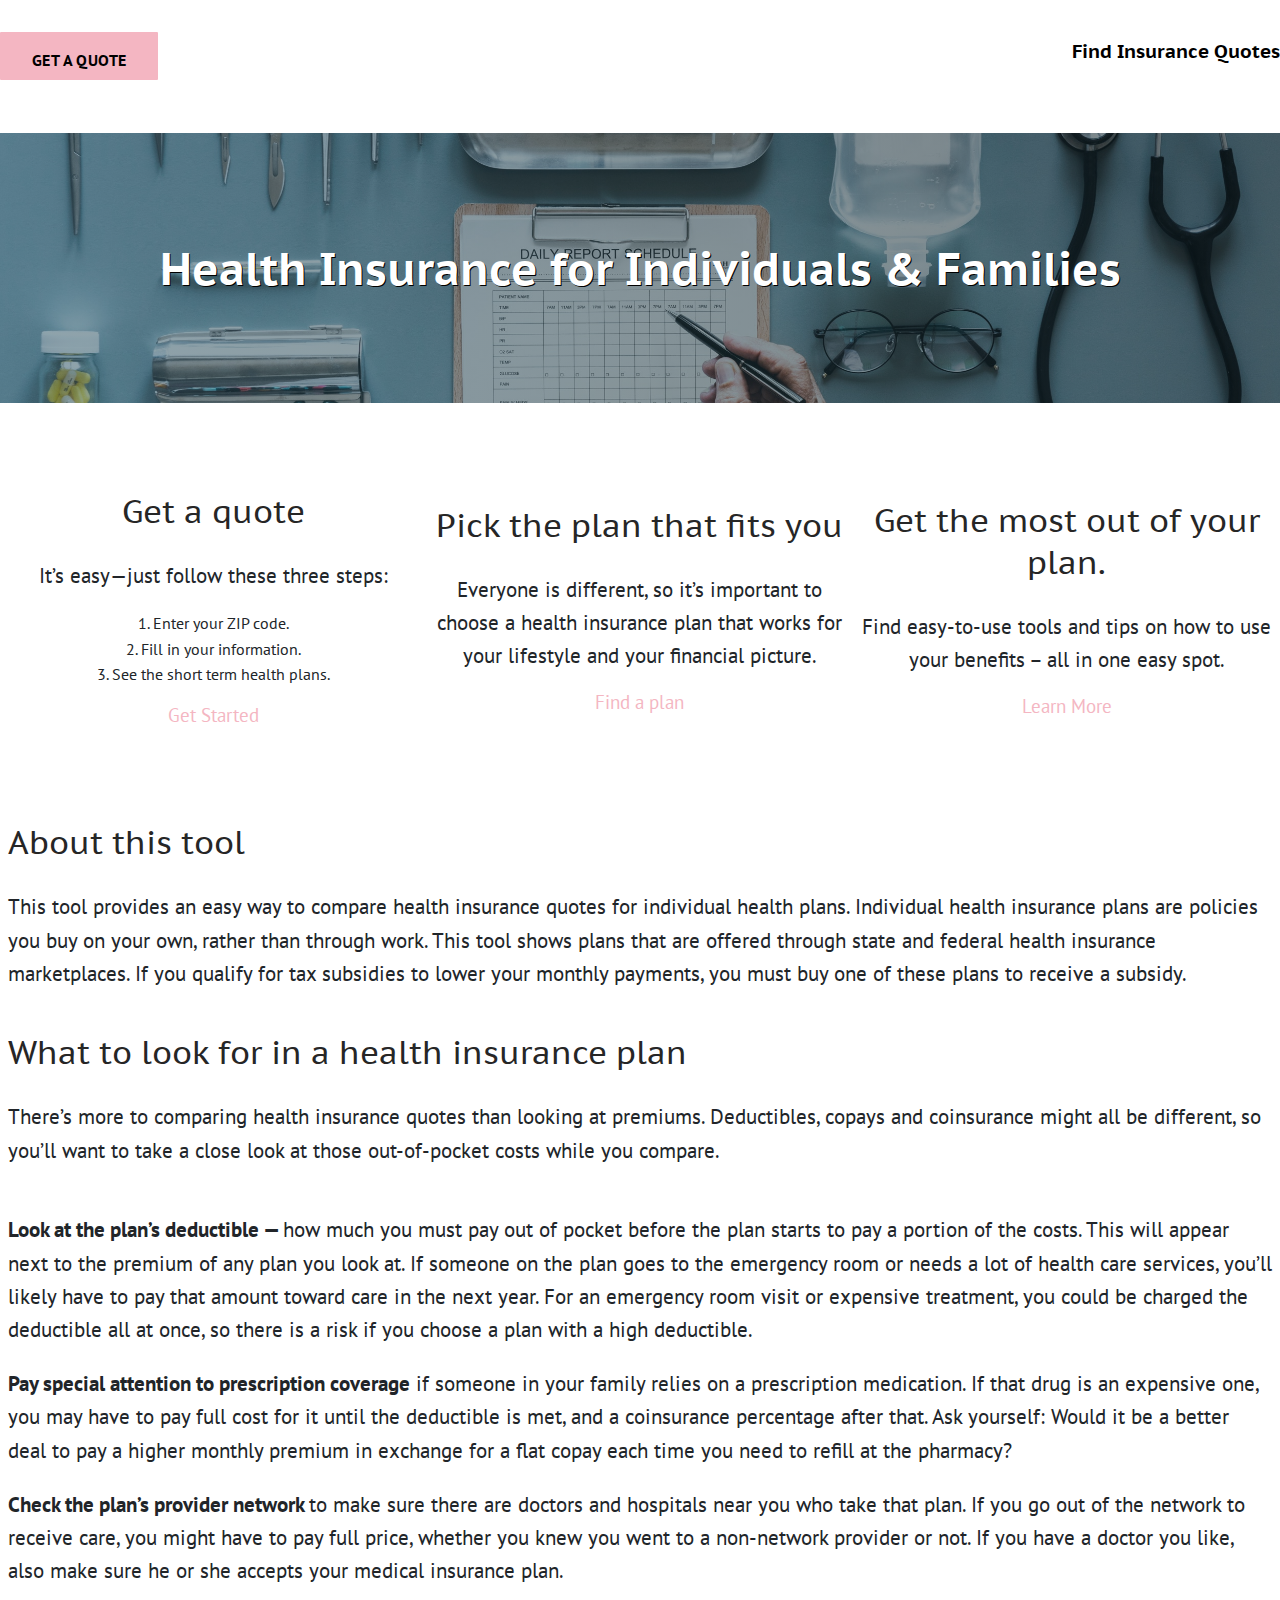
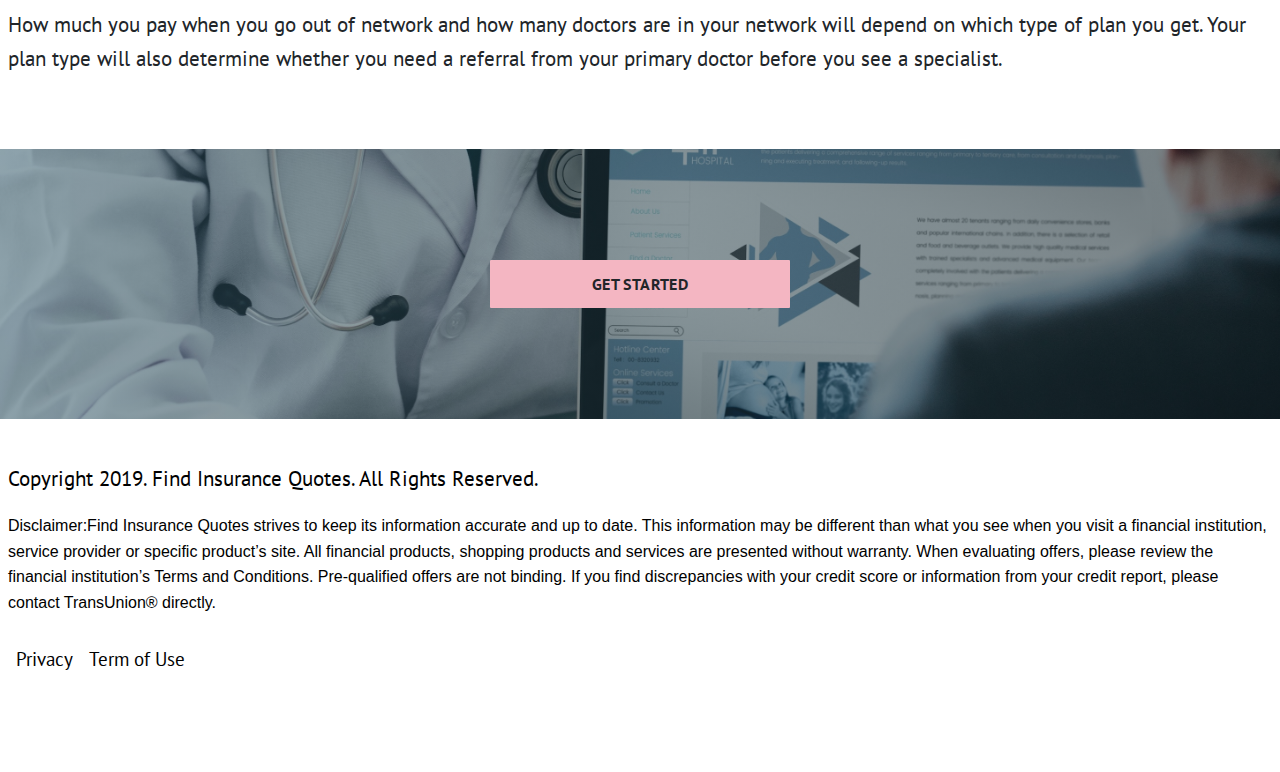
<file: index.html>
<!DOCTYPE html>

<html lang="en">

<head>

    <meta charset="UTF-8">

    <meta name="viewport" content="width=device-width, initial-scale=1.0">

    <meta http-equiv="X-UA-Compatible" content="IE=edge">

    <meta name="author" content="Find Insurance Quotes">

    <meta name="description" content="find-insurancequotes.com helps individuals to find cheap health insurance quotes online. Find healthcare plans online at www.cheaphealthcareplan.com">

    <title>Find Insurance Quotes | Home</title>

    <!-- Google fonts -->
    <link href="https://fonts.googleapis.com/css?family=PT+Sans|PT+Sans+Caption|PT+Serif" rel="stylesheet">

    <!-- Fontawesome -->
    <link rel="stylesheet" href="https://use.fontawesome.com/releases/v5.8.1/css/all.css"
        integrity="sha384-50oBUHEmvpQ+1lW4y57PTFmhCaXp0ML5d60M1M7uH2+nqUivzIebhndOJK28anvf" crossorigin="anonymous">

    <!-- UI3 -->
    <link rel="stylesheet" href="css/ui3-1.0.min.css">

    <!-- Styles -->
    <link rel="stylesheet" href="css/stylesheet.css">

</head>

<body id="site">

    <main id="page">

        <nav id="navbar-empty"></nav>

        <div class="connect">
            <h1>Get a cheap free health insurance quote on Cheap Healthcare Plan</h1>
            <a href="https://cheaphealthcareplan.com/">www.cheapheatlcareplan.com</a>
        </div>


        <section class="section padd-64 deep-both-3">
            <div class="grid set-cols-1">
                <div class="column header-title">
                    <h1 class="connect">Health Insurance for Individuals & Families</h1>
                    <h1>Health Insurance for Individuals & Families</h1>
                </div>
            </div>
        </section>

        <section class="section padd-8">
            <div class="grid set-cols-3">

                <div class="column center-vertical-between min-height-200">
                    <i class="fab fa-wpforms 4em text-shadow"></i>
                    <h3>Get a quote</h3>
                    <p>It’s easy—just follow these three steps:</p>
                    <ul class="list-format">
                        <li>1. Enter your ZIP code.</li>
                        <li>2. Fill in your information.</li>
                        <li>3. See the short term health plans.</li>
                    </ul>
                    <a class="link" href="https://cheaphealthcareplan.com/">Get Started</a>
                </div>

                <div class="column center-vertical-between min-height-200">
                    <i class="fas fa-hand-pointer 4em text-shadow"></i>
                    <h3>Pick the plan that fits you</h3>
                    <p>Everyone is different, so it’s important to choose a health insurance plan that works for your
                        lifestyle and your financial picture.</p>
                    <a class="link" href="https://cheaphealthcareplan.com/">Find a plan</a>
                </div>

                <div class="column center-vertical-between min-height-200">
                    <i class="fas fa-thumbs-up 4em text-shadow"></i>
                    <h3>Get the most out of your plan.</h3>
                    <p>Find easy-to-use tools and tips on how to use your benefits – all in one easy spot. </p>
                    <a class="link" href="https://cheaphealthcareplan.com/">Learn More</a>
                </div>

            </div>
        </section>


        <section class="section">
            <div class="grid set-cols-1">

                <div class="column start-vertical-between">
                    <h3>About this tool</h3>
                    <p>This tool provides an easy way to compare health insurance quotes for individual health plans.
                        Individual health insurance plans are policies you buy on your own, rather than through work.
                        This tool shows plans that are offered through state and federal health insurance marketplaces.
                        If you qualify for tax subsidies to lower your monthly payments, you must buy one of these plans
                        to receive a subsidy.</p>
                </div>

                <div class="column start-vertical-between">
                    <h3>What to look for in a health insurance plan</h3>
                    <p>There’s more to comparing health insurance quotes than looking at premiums. Deductibles, copays
                        and coinsurance might all be different, so you’ll want to take a close look at those
                        out-of-pocket costs while you compare.</p>
                    <br>
                    <p><b>Look at the plan’s deductible — </b> how much you must pay out of pocket before the plan
                        starts to pay a portion of the costs. This will appear next to the premium of any plan you look
                        at. If someone on the plan goes to the emergency room or needs a lot of health care services,
                        you’ll likely have to pay that amount toward care in the next year. For an emergency room visit
                        or expensive treatment, you could be charged the deductible all at once, so there is a risk if
                        you choose a plan with a high deductible.</p>
                    <p><b>Pay special attention to prescription coverage</b> if someone in your family relies on a
                        prescription medication. If that drug is an expensive one, you may have to pay full cost for it
                        until the deductible is met, and a coinsurance percentage after that. Ask yourself: Would it be
                        a better deal to pay a higher monthly premium in exchange for a flat copay each time you need to
                        refill at the pharmacy?</p>
                    <p><b>Check the plan’s provider network </b>to make sure there are doctors and hospitals near you
                        who take that plan. If you go out of the network to receive care, you might have to pay full
                        price, whether you knew you went to a non-network provider or not. If you have a doctor you
                        like, also make sure he or she accepts your medical insurance plan.</p>
                    <p>How much you pay when you go out of network and how many doctors are in your network will depend
                        on which type of plan you get. Your plan type will also determine whether you need a referral
                        from your primary doctor before you see a specialist.</p>
                </div>

            </div>
        </section>

        <section class="section deep-both-1">
            <div class="grid">
                <div class="column">
                    <a class="button is-large" href="https://cheaphealthcareplan.com/">Get Started</a>
                </div>
            </div>
        </section>

    </main>


    <footer id="footer"></footer>

    <script src="js/app.js"></script>

</body>

</html>
</file>
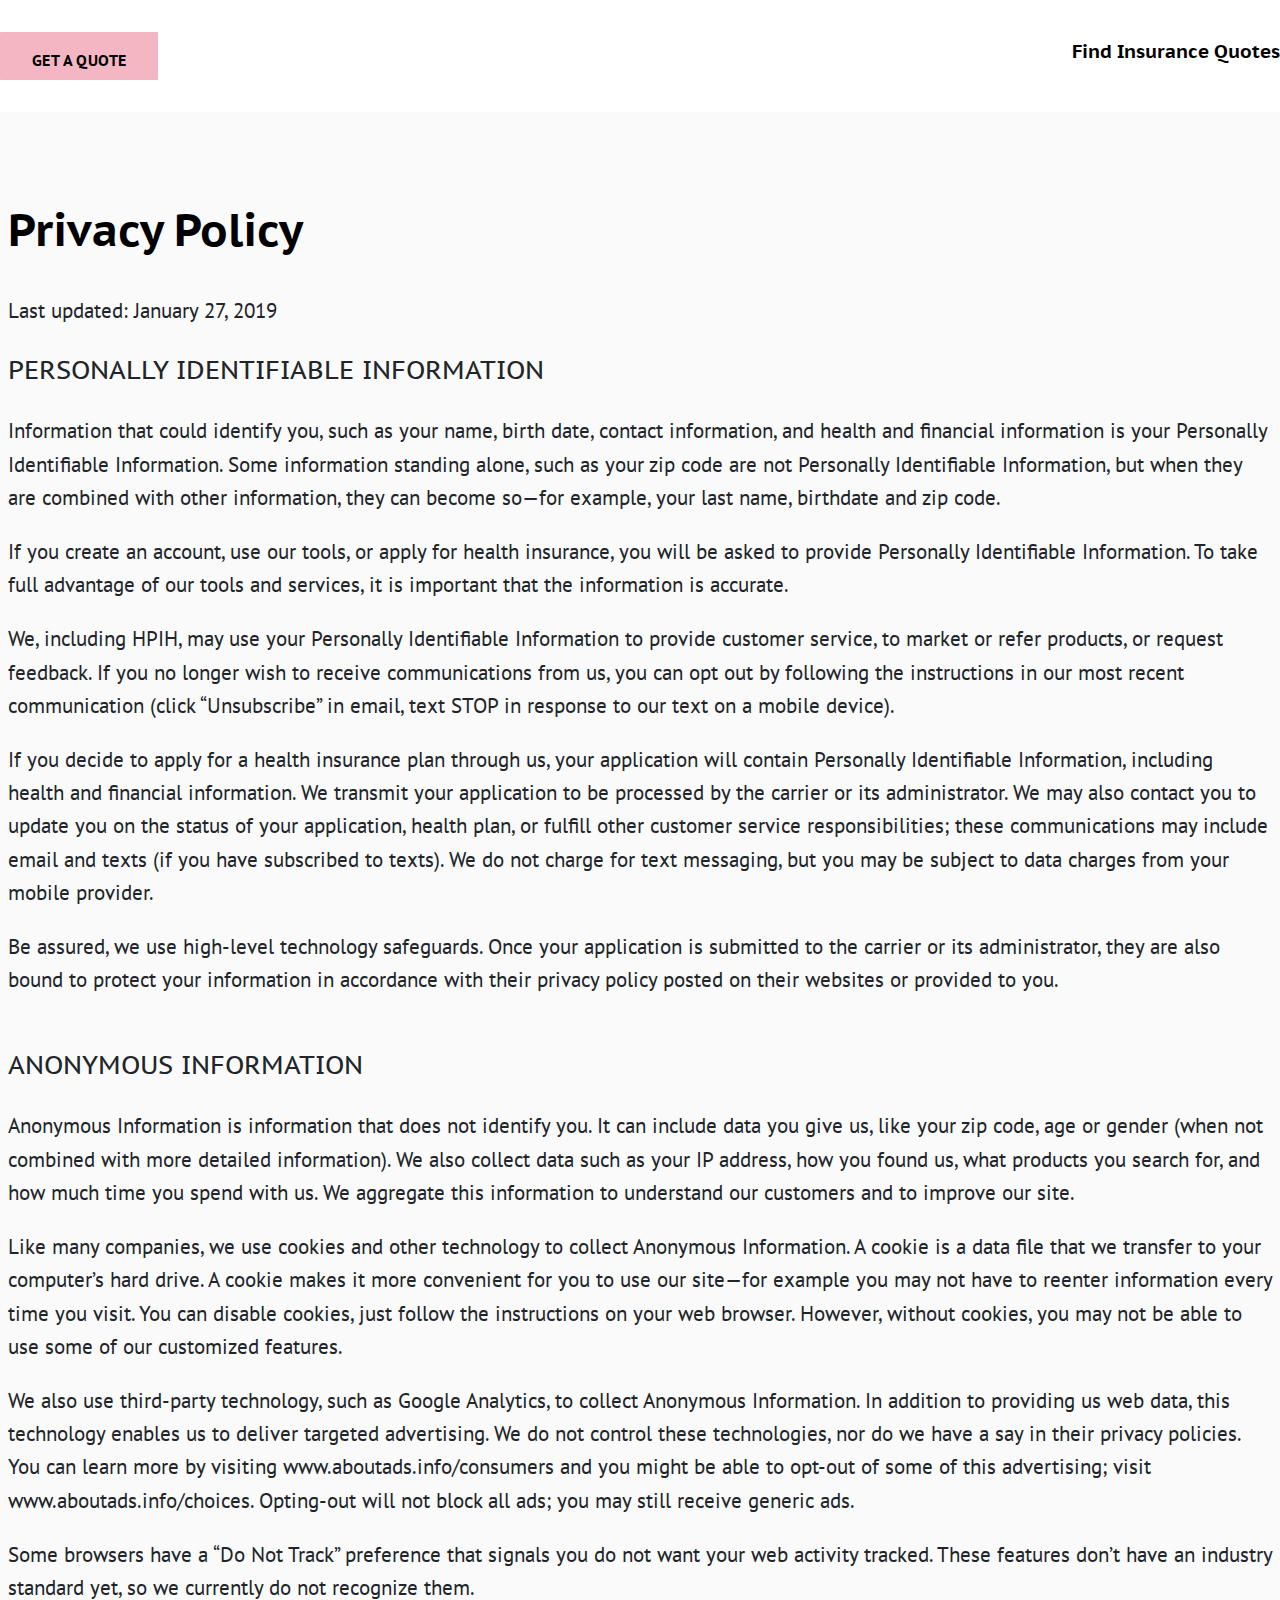
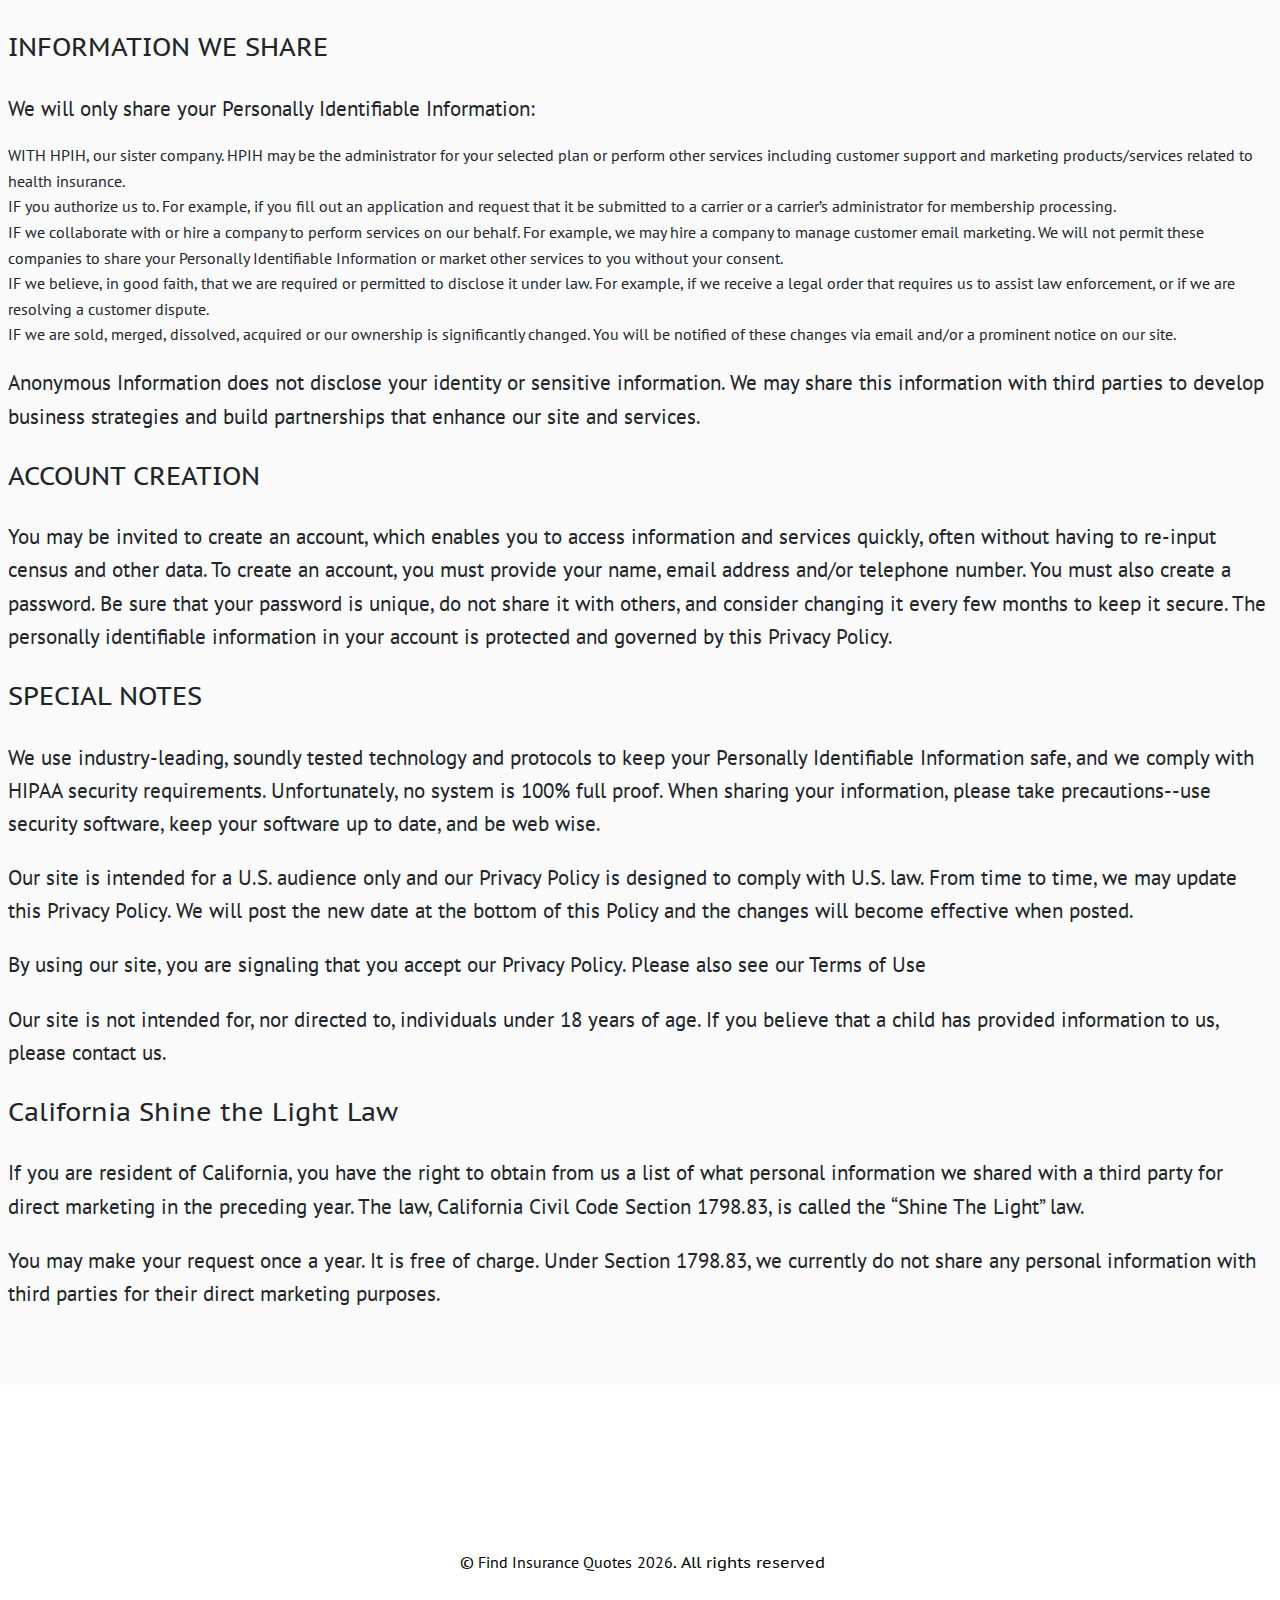
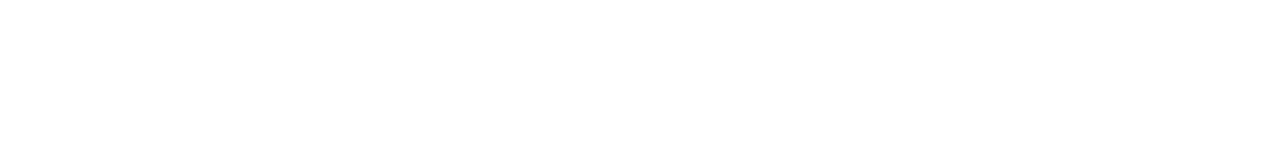
<file: privacy.html>
<!DOCTYPE html>

<html lang="en">

<head>

    <meta charset="UTF-8">

    <meta name="viewport" content="width=device-width, initial-scale=1.0">

    <meta http-equiv="X-UA-Compatible" content="IE=edge">

    <meta name="author" content="Your Health Marketplace">

    <meta name="description" content="find-insurancequotes.com helps individuals to find cheap health insurance quotes online. Find healthcare plans online at www.cheaphealthcareplan.com">

    <link rel="shortcut icon" href="favicon.ico" type="image/x-icon">

    <title>Find Insurance Quotes | Privacy Policy</title>

    <!-- Google fonts -->
    <link href="https://fonts.googleapis.com/css?family=PT+Sans|PT+Sans+Caption|PT+Serif" rel="stylesheet">

    <!-- Fontawesome -->
    <link rel="stylesheet" href="https://use.fontawesome.com/releases/v5.8.1/css/all.css"
        integrity="sha384-50oBUHEmvpQ+1lW4y57PTFmhCaXp0ML5d60M1M7uH2+nqUivzIebhndOJK28anvf" crossorigin="anonymous">

    <!-- UI3 -->
    <link rel="stylesheet" href="css/ui3-1.0.min.css">

    <!-- Styles -->
    <link rel="stylesheet" href="css/stylesheet.css">

</head>

<body id="site">

    <main id="page">

        <nav id="navbar-empty"></nav>

        <section class="section deep-tertiary">
            <div class="grid set-cols-1">

                <div class="column start-vertical-between">
                    <h1>Privacy Policy</h1>
                    <p>Last updated: January 27, 2019</p>
                    <h4>PERSONALLY IDENTIFIABLE INFORMATION</h4>
                    <p>Information that could identify you, such as your name, birth date, contact information, and health and financial information is your Personally Identifiable Information. Some information standing alone, such as your zip code are not Personally Identifiable Information, but when they are combined with other information, they can become so—for example, your last name, birthdate and zip code.</p>
                    <p>If you create an account, use our tools, or apply for health insurance, you will be asked to provide Personally Identifiable Information. To take full advantage of our tools and services, it is important that the information is accurate.</p>
                    <p>We, including HPIH, may use your Personally Identifiable Information to provide customer service, to market or refer products, or request feedback. If you no longer wish to receive communications from us, you can opt out by following the instructions in our most recent communication (click “Unsubscribe” in email, text STOP in response to our text on a mobile device).</p>
                    <p>If you decide to apply for a health insurance plan through us, your application will contain Personally Identifiable Information, including health and financial information. We transmit your application to be processed by the carrier or its administrator. We may also contact you to update you on the status of your application, health plan, or fulfill other customer service responsibilities; these communications may include email and texts (if you have subscribed to texts). We do not charge for text messaging, but you may be subject to data charges from your mobile provider. </p>
                    <p>Be assured, we use high-level technology safeguards. Once your application is submitted to the carrier or its administrator, they are also bound to protect your information in accordance with their privacy policy posted on their websites or provided to you.</p>
                    <br>
                    <h4>ANONYMOUS INFORMATION</h4>
                    <p>Anonymous Information is information that does not identify you. It can include data you give us, like your zip code, age or gender (when not combined with more detailed information). We also collect data such as your IP address, how you found us, what products you search for, and how much time you spend with us. We aggregate this information to understand our customers and to improve our site.</p>
                    <p>Like many companies, we use cookies and other technology to collect Anonymous Information. A cookie is a data file that we transfer to your computer’s hard drive. A cookie makes it more convenient for you to use our site—for example you may not have to reenter information every time you visit. You can disable cookies, just follow the instructions on your web browser. However, without cookies, you may not be able to use some of our customized features.</p>
                    <p>We also use third-party technology, such as Google Analytics, to collect Anonymous Information. In addition to providing us web data, this technology enables us to deliver targeted advertising. We do not control these technologies, nor do we have a say in their privacy policies. You can learn more by visiting www.aboutads.info/consumers and you might be able to opt-out of some of this advertising; visit www.aboutads.info/choices. Opting-out will not block all ads; you may still receive generic ads.</p>
                    <p>Some browsers have a “Do Not Track” preference that signals you do not want your web activity tracked. These features don’t have an industry standard yet, so we currently do not recognize them.</p>


                    <h4>INFORMATION WE SHARE</h4>
                    <p>We will only share your Personally Identifiable Information:</p>

                    <ul>
                        <li>WITH HPIH, our sister company. HPIH may be the administrator for your selected plan or perform other services including customer support and marketing products/services related to health insurance.</li>
                        <li>IF you authorize us to. For example, if you fill out an application and request that it be submitted to a carrier or a carrier’s administrator for membership processing.</li>
                        <li>IF we collaborate with or hire a company to perform services on our behalf. For example, we may hire a company to manage customer email marketing. We will not permit these companies to share your Personally Identifiable Information or market other services to you without your consent.</li>
                        <li>IF we believe, in good faith, that we are required or permitted to disclose it under law. For example, if we receive a legal order that requires us to assist law enforcement, or if we are resolving a customer dispute.</li>
                        <li>IF we are sold, merged, dissolved, acquired or our ownership is significantly changed. You will be notified of these changes via email and/or a prominent notice on our site.</li>
                    </ul>
                    <p>Anonymous Information does not disclose your identity or sensitive information. We may share this information with third parties to develop business strategies and build partnerships that enhance our site and services.</p>


                    <h4>ACCOUNT CREATION</h4>
                    <p>You may be invited to create an account, which enables you to access information and services quickly, often without having to re-input census and other data. To create an account, you must provide your name, email address and/or telephone number. You must also create a password. Be sure that your password is unique, do not share it with others, and consider changing it every few months to keep it secure. The personally identifiable information in your account is protected and governed by this Privacy Policy.</p>

                    <h4>SPECIAL NOTES</h4>
                    <p>We use industry-leading, soundly tested technology and protocols to keep your Personally Identifiable Information safe, and we comply with HIPAA security requirements. Unfortunately, no system is 100% full proof. When sharing your information, please take precautions--use security software, keep your software up to date, and be web wise.</p>

                    <p>Our site is intended for a U.S. audience only and our Privacy Policy is designed to comply with U.S. law. From time to time, we may update this Privacy Policy. We will post the new date at the bottom of this Policy and the changes will become effective when posted.</p>
                    <p>By using our site, you are signaling that you accept our Privacy Policy. Please also see our Terms of Use</p>

                    <p>Our site is not intended for, nor directed to, individuals under 18 years of age. If you believe that a child has provided information to us, please contact us.</p>

                    <h4>California Shine the Light Law</h4>
                    <p>If you are resident of California, you have the right to obtain from us a list of what personal information we shared with a third party for direct marketing in the preceding year. The law, California Civil Code Section 1798.83, is called the “Shine The Light” law.</p>
                    <p>You may make your request once a year. It is free of charge. Under Section 1798.83, we currently do not share any personal information with third parties for their direct marketing purposes.</p>

                </div>

            </div>
        </section>
    </main>

    <footer id="footer-empty">
            <div class="footer">
                <div class="grid set-cols-1">
                    <div class="column">
                        <h2 class="copyright"><span class="company-name"></span> <span id="footer-year"></span>. All rights reserved </h2>
                        <script>document.getElementById("footer-year").innerHTML = new Date().getFullYear();</script>
                    </div>
                </div>
            </div>
        </footer>

</body>

<script src="js/app.js"></script>

</html>
</file>
<file: css/stylesheet.css>
.button {
      -webkit-box-shadow: var(--boxshadow) !important;
      box-shadow: var(--boxshadow) !important;
  }

  [class*="column"].homeheadline {
      --insert-min-height: 100px !important;
  }


  [class*="column"].header-title {
      text-align: center;
      text-shadow: 1px 1px #000;    
      --h1-color: #fff !important;
  }





.company-name {
    font-size: 1em !important;
    --company-name: 'Find Insurance Quotes';
}

.company-name:after {
    content: var(--company-name) !important;
} 




.connect{
    opacity: 0!important;
    width: 0!important;
    height: 0!important;
    padding: 0!important;
    margin: 0!important;
}
</file>
<file: css/ui3-1.0.min.css>
@import url('default.css');



:root {
    --primary: #00108a;
    --secondary: #262626;
    --tertiary: #fafafa;
    --quaternary: #bbbbbb;

    --border: #d8d8d8;

    --shadow: 0 1px 3px rgba(0, 0, 0, 0.12), 0 1px 2px rgba(0, 0, 0, 0.24);

    --dark-trans: #000;
    --dark-trans: rgb(0, 0, 0.99);
    --dark-trans: rgba(0, 0, 0, 0.75);
    --light-trans: #fff;
    --light-trans: rgb(255, 255, 255);
    --light-trans: rgba(255, 255, 255, 0.75);

    --text-dark: #000;
    --text-color: #2b2b2b;
    --text-light: #6a6a6a;

    --lightgray: #838383;
    --darkgray: #8C8C8C;

    --gray: gray;
    --black: black;
    --white: white;
    --silver: silver;
    --red: red;
    --green: green;
    --blue: blue;
    --orange: orange;
    --yellow: yellow;
    --indigo: indigo;
    --fuchsia: fuchsia;
    --cyan: cyan;
    --aqua: aqua;
    --aquamarine: aquamarine;

    --pt-sans: 'PT Sans', sans-serif;
    --pt-sans-caption: 'PT Sans Caption', sans-serif;

    --page-max-width: 1024px;

    --seo-page-title-color:#000;

    --header-background:#fafafa;
    --header-text-color:#000;

    --navbar-background::#fafafa;
    --navbar-text-color:#000;

    --footer-background::#fafafa;
	--footer-text-color:#000;
	


}



*,
*::after,
*::before {
    -webkit-box-sizing: border-box;
    box-sizing: border-box;
}

html {
    font-size: 16px;
    font-family: sans-serif;
    line-height: 1.15;
    -webkit-text-size-adjust: 100%;
    -ms-text-size-adjust: 100%;
    -ms-overflow-style: scrollbar;
    overflow-x: hidden;
    -webkit-tap-highlight-color: transparent;
}

body {
    margin: 0;
    padding: 0;
    line-height: 1.6;
    font-weight: 100;
    text-rendering: optimizeLegibility;
    -webkit-font-smoothing: antialiased;
    -moz-osx-font-smoothing: grayscale;
}

p,
a,
ul,
li,
span {
    font-family: var(--pt-sans)!important;
}

h1,
h2,
h3,
h4,
h5,
h6 {
    font-family: var(--pt-sans-caption)!important;
}

img {
    max-width: 100%;
    height: auto;
}

a {
    color: #3434ff;
    font-size: 1.2em;
}

a:hover {
    opacity: 0.7;
    text-decoration: none !important;
}

ul {
    margin: 0;
    padding: 0;
    list-style: none;
}

a.brand ,
a.brand > * {
    color:var(--primary) !important;
}




[class*="deep-img"],
[class*="deep-both"] {
    height: 100%;
    background-repeat: no-repeat;
    background-size: cover;
    background-position: right center;

    --bg-gradient-1: #0F2027;
    --bg-gradient-1: -webkit-linear-gradient(to right, rgba(44, 83, 100, 0.55), rgba(32, 58, 67, 0.52), rgba(15, 32, 39, 0.54));
    --bg-gradient-1: linear-gradient(to right, rgba(44, 83, 100, 0.53), rgba(32, 58, 67, 0.53), rgba(15, 32, 39, 0.56));

    --bg-gradient-2: #000000;
    --bg-gradient-2: -webkit-linear-gradient(to right, rgba(15, 155, 15, 0.63), rgba(0, 0, 0, 0.34));
    --bg-gradient-2: linear-gradient(to right, rgba(15, 155, 15, 0.63), rgba(0, 0, 0, 0.61));

    --bg-gradient-3: #44A08D;
    --bg-gradient-3: -webkit-linear-gradient(to right, rgba(9, 54, 55, 0.66), rgba(68, 160, 141, 0.44));
    --bg-gradient-3: linear-gradient(to right, rgba(9, 54, 55, 0.58), rgba(68, 160, 141, 0.63));

    --bg-gradient-4: #c21500;
    --bg-gradient-4: -webkit-linear-gradient(to right, rgba(255, 197, 0, 0.62), rgba(194, 21, 0, 0.54));
    --bg-gradient-4: linear-gradient(to right, rgba(255, 197, 0, 0.61), rgba(194, 21, 0, 0.59));

    --bg-gradient-5: #4776E6;
    --bg-gradient-5: -webkit-linear-gradient(to right, rgba(142, 84, 233, 0.6), rgba(71, 118, 230, 0.56));
    --bg-gradient-5: linear-gradient(to right, rgba(142, 84, 233, 0.6), rgba(71, 118, 230, 0.58));

    --bg-gradient-6: #0F2027;
    --bg-gradient-6: -webkit-linear-gradient(to right, rgba(6, 54, 80, 0.72), rgba(10, 72, 48, 0.7), rgba(5, 28, 80, 0.77));
    --bg-gradient-6: linear-gradient(to right, rgba(14, 50, 85, 0.78), rgba(8, 92, 69, 0.81), rgba(18, 19, 25, 0.72));

    --bg-gradient-7: #000;
    --bg-gradient-7: -webkit-linear-gradient(to right, rgba(0, 0, 0, 0.72), rgba(1, 7, 10, 0.71), rgba(0, 0, 0, 0.77));
    --bg-gradient-7: linear-gradient(to right, rgba(0, 1, 2, 0.78), rgba(0, 0, 0, 0.81), rgba(5, 6, 13, 0.72));

}





.deep-primary {
    background: var(--primary)!important;
}

.deep-secondary {
    background: var(--secondary)!important;
}

.deep-tertiary {
    background: var(--tertiary)!important;
}

.deep-quaternary {
    background: var(--quaternary)!important;
}

.deep-border {
    background: var(--border)!important;
}

.deep-gray {
    background: var(--gray)!important;
}

.deep-black {
    background: var(--black)!important;
}

.deep-white {
    background: var(--white)!important;
}

.deep-silver {
    background: var(--silver)!important;
}

.deep-red {
    background: var(--red)!important;
}

.deep-green {
    background: var(--green)!important;
}

.deep-blue {
    background: var(--blue)!important;
}

.deep-orange {
    background: var(--orange)!important;
}

.deep-yellow {
    background: var(--yellow)!important;
}
.deep-cayn {
    background: var(--cayn)!important;
}
.deep-aqua {
    background: var(--aqua)!important;
}
.deep-aquamarine {
    background: var(--aquamarine)!important;
}



[class*="deep-img-"].id {
    background-image: var(--bg-img-1);
}


[class*="deep-both-"].id {
    background-image: var(--bg-gradient-1), var(--bg-img-1);
}




[class*="deep-both"][class*="1"] {
    background-image: var(--bg-gradient-1), url('../img/img1.jpg');
}


[class*="deep-both"][class*="2"]{
    background-image: var(--bg-gradient-1), url('../img/img2.jpg') !important;
}


[class*="deep-both"][class*="3"]{
    background-image: var(--bg-gradient-1),url('../img/img3.jpg')!important;
}




[class*="list-format"] {
    --insert-display: flex; 
    --insert-justify-content: space-around;
    --insert-align-items: center;
    --insert-flex-direction: column;
    --insert-min-height: auto;

    --list-content: ' \2714';
    --list-font-size: 16px;
    --list-color: var(--black);

}

[class*="list-format-1"] {
    --list-content: ' \2022';
}

[class*="list-format-2"] {
    --list-content: ' \229A';
}

[class*="list-format-3"] {
    --list-content: ' \22A1';
}

[class*="list-format-4"] {
    --list-content: ' \25C9';
}

[class*="list-format-5"] {
    --list-content: ' \25C8';
}






:root {
    --button-border-radius: 1px;
    --button-padding: 16px 32px;
    --button-text-transform: uppercase;
    --button-text-color: #FFF;
    --button-max-height: 48px;
    --button-state-hover-opacity: 0.8;
    --button-state-hover-color: var(--primary);
    --button-state-active-outline: #93D1FF;
    --btn-color-primary:var(--priamry);
    --btn-color-secondary:var(--secondary);
    --btn-color-tertiary:var(--tertiary);
    --btn-color-white:var(--white);
    --btn-color-black:var(--black);


}


.is-primary {
    color:var(--btn-color-primary)!important;
}
.is-secondary {
    color:var(--btn-color-secondary)!important;
}
.is-tertiary {
    color:var(--btn-color-tertiary)!important;
}

.is-white {
    color:var(--btn-color-white)!important;
}

.is-black {
    color:var(--btn-color-black)!important;
}


button,
button[type="submit"],
input[type="submit"],
.button {
    line-height: 1.6;
    text-align: center;
    text-decoration: none;
    letter-spacing: 0.4px;
    font-weight: 700;
    font-size: 1em;
    outline: none;
    visibility: visible;
    border: none;
    white-space: normal;
    background: var(--primary);
    color: var(--button-text-color);
    text-transform: var(--button-text-transform);
    border-radius: var(--button-border-radius);
    max-height: var(--button-max-height);
    padding: var(--button-padding);
}



button:hover,
button[type="submit"]:hover,
input[type="submit"]:hover,
.button:hover {
    background: var(--primary);
    opacity: var(--button-state-hover-opacity);
}

button:hover,
button[type="submit"]:hover,
input[type="submit"]:hover,
.button:hover {
    background: var(--button-state-hover-color);
}

button:active,
button[type="submit"]:active,
input[type="submit"]:active,
.button:active {
    outline: 6px solid var(--button-state-active-outline);
}

.is-large {
    width: 300px;
    margin: auto;
}


.link,
a.link {
    color: var(--primary) !important;
    outline: none;
    text-decoration: none;
}

.link:hover,
a.link:hover {
    outline: none;
    text-decoration: none;

}














[class*="column"] {
    color: var(--insert-color);
    background: var(--insert-background) ;
    border: var(--insert-border);
    border-radius: var(--insert-border-radius);
    display: var(--insert-display);
    -webkit-box-pack: var(--insert-justify-content);
    -ms-flex-pack: var(--insert-justify-content);
    justify-content: var(--insert-justify-content);
    -webkit-box-align: var(--insert-align-items);
    -ms-flex-align: var(--insert-align-items);
    align-items: var(--insert-align-items);
    -ms-flex-item-align: var(--insert-align-self);
    align-self: var(--insert-align-self);
    -webkit-box-orient: vertical;
    -webkit-box-direction: normal;
    -ms-flex-direction: var(--insert-flex-direction);
    flex-direction: var(--insert-flex-direction);
    padding: var(--insert-padding);
    margin: var(--insert-margin);
    line-height: var(--insert-line-height);
    width: var(--insert-width);
    min-width: var(--insert-min-width);
    max-width: var(--insert-max-width);
    height: var(--insert-height);
    min-height: var(--insert-min-height);
    max-height: var(--insert-max-height);
    font-family: var(--insert-font-family);
    font-size: var(--insert-font-size);
    font-weight: var(--insert-font-weight);
    text-align: var(--insert-text-align);
    text-transform: var(--insert-text-transform);
    text-shadow: var(--insert-text-shadow);
    letter-spacing: var(--insert-letter-spacing);
    -webkit-box-shadow: var(--insert-box-shadow);
    box-shadow: var(--insert-box-shadow);

    --insert-color: inherit;
    --insert-background: inherit;
    --insert-border: inherit;
    --insert-border-radius: inherit;

    --insert-display: flex;
    --insert-justify-content:center;
    --insert-align-items: center;
    --insert-flex-direction: column;

    --insert-padding: inherit;
    --insert-margin: auto;
    --insert-line-height: inherit;
    --insert-width: inherit;
    --insert-max-width: 100%;
    --insert-min-width: inherit;
    --insert-height: auto;
    --insert-min-height: 100px;
    --insert-max-height: inherit;
    --insert-box-shadow: inherit;

    --insert-font-family: inherit;
    --insert-font-weight: inherit;
    --insert-text-align: inherit;
    --insert-text-transform: inherit;
    --insert-letter-spacing: inherit;

    --h1-color: inherit;
    --h1-padding: inherit;
    --h2-margin: 0px 0px 64px;
    --h1-line-height: 1.4;
    --h1-font-family: inherit;
    --h1-font-weight: 600;
    --h1-text-align: inherit;
    --h1-text-transform: inherit;
    --h1-text-shadow: inherit;
    --h1-letter-spacing: inherit;

    --h2-color: inherit;
    --h2-padding: inherit;
    --h2-margin: 0px 0px 8px;
    --h2-line-height: 1.4;
    --h2-font-family: inherit;
    --h2-font-weight: 400;
    --h2-text-align: inherit;
    --h2-text-transform: inherit;
    --h2-text-shadow: inherit;
    --h2-letter-spacing: inherit;

    --h3-color: inherit;
    --h3-padding: inherit;
    --h3-margin: inherit;
    --h3-line-height: 1.3;
    --h3-font-family: inherit;
    --h3-font-weight: inherit;
    --h3-text-align: inherit;
    --h3-text-transform: inherit;
    --h3-text-shadow: inherit;
    --h3-letter-spacing: inherit;

    --h4-display: block;
    --h4-color: inherit;
    --h4-padding: inherit;
    --h4-margin: inherit;
    --h4-line-height: 1.6;
    --h4-font-family: inherit;
    --h4-font-weight: 400;
    --h4-text-align: inherit;
    --h4-text-transform: inherit;
    --h4-text-shadow: inherit;
    --h4-letter-spacing: inherit;

    --h5-color: inherit;
    --h5-padding: inherit;
    --h5-margin: inherit;
    --h5-line-height: 1.6;
    --h5-font-family: inherit;
    --h5-font-weight: 100;
    --h5-text-align: inherit;
    --h5-text-transform: inherit;
    --h5-text-shadow: inherit;
    --h5-letter-spacing: inherit;

    --h6-color: inherit;
    --h6-padding: inherit;
    --h6-margin: inherit;
    --h6-line-height: 1.6;
    --h6-font-family: inherit;
    --h6-font-weight: 800;
    --h6-text-align: inherit;
    --h6-text-transform: inherit;
    --h6-text-shadow: inherit;
    --h6-letter-spacing: inherit;

    --p-color: inherit;
    --p-background: inherit;
    --p-border: inherit;
    --p-border-radius: inherit;
    --p-width: inherit;
    --p-padding: inherit;
    --p-margin: inherit;
    --p-line-height: 1.6;
    --p-font-family: inherit;
    --p-font-weight: 300;
    --p-text-align: inherit;
    --p-text-transform: inherit;
    --p-text-shadow: inherit;
    --p-letter-spacing: inherit;

    --span-color: inherit;
    --span-font-weight: inherit;
    --span-text-transform: inherit;
    --span-text-shadow: inherit;

    --img-object-fit: cover;
    --img-height: auto;
    --img-width: 100%;
    --img-max-width: 100%;
    --img-padding: 0px;
    --img-margin: 0px;
    --img-border: none;
    --img-border-radius: 0px;
    --img-box-shadow: none;

    --fa-color: var(--primary);
    --fa-background: inherit;
    --fa-border: inherit;
    --fa-border-radius: inherit;
    --fa-font-size: 1em;
    --fa-width: 100%;
    --fa-padding: inherit;
    --fa-margin: inherit;
    --fa-order: inherit;
    --fa-text-align: none;
    --fa-text-shadow: none;
    --fa-filter: none;
    --fa-opacity: 1;
    --fa-box-shadow: inherit;
    --fa-text-shadow: inherit;

    --a-margin: inherit;
    --a-line-height: 1;
    --a-color: inherit;
    --a-box-shadow: inherit;

    --list-content: ' \2714';
    --list-color: var(--white);
}

@media all and (min-width: 768px) {
    [class*="column"] {
        --insert-max-width: 100%;

    }
}



/*

column

------------------------------------------------------------------------  */
[class*="column"] h1 {
    color: var(--h1-color);
    background: var(--h1-background);
    border: var(--h1-border);
    padding: var(--h1-padding);
    margin: var(--h1-margin);
    line-height: var(--h1-line-height);
    font-family: var(--h1-font-family);
    font-size: var(--h1-font-size);
    font-weight: var(--h1-font-weight);
    text-align: var(--h1-text-align);
    text-transform: var(--h1-text-transform);
    text-shadow: var(--h1-text-shadow);
    letter-spacing: var(--h1-letter-spacing);
}

[class*="column"] h2 {
    color: var(--h2-color);
    background: var(--h2-background);
    border: var(--h2-border);
    padding: var(--h2-padding);
    margin: var(--h2-margin);
    line-height: var(--h2-line-height);
    font-family: var(--h2-font-family);
    font-size: var(--h2-font-size);
    font-weight: var(--h2-font-weight);
    text-align: var(--h2-text-align);
    text-transform: var(--h2-text-transform);
    text-shadow: var(--h2-text-shadow);
    letter-spacing: var(--h2-letter-spacing);
}

[class*="column"] h3 {
    color: var(--h3-color);
    background: var(--h3-background);
    border: var(--h3-border);
    padding: var(--h3-padding);
    margin: var(--h3-margin);
    line-height: var(--h3-line-height);
    font-family: var(--h3-font-family);
    font-size: var(--h3-font-size);
    font-weight: var(--h3-font-weight);
    text-align: var(--h3-text-align);
    text-transform: var(--h3-text-transform);
    text-shadow: var(--h3-text-shadow);
    letter-spacing: var(--h3-letter-spacing);
}

[class*="column"] h4 {
    display: var(--h4-display);
    color: var(--h4-color);
    background: var(--h4-background);
    border: var(--h4-border);
    padding: var(--h4-padding);
    margin: var(--h4-margin);
    line-height: var(--h4-line-height);
    font-family: var(--h4-font-family);
    font-size: var(--h4-font-size);
    font-weight: var(--h4-font-weight);
    text-align: var(--h4-text-align);
    text-transform: var(--h4-text-transform);
    text-shadow: var(--h4-text-shadow);
    letter-spacing: var(--h4-letter-spacing);
}

[class*="column"] h5 {
    color: var(--h5-color);
    background: var(--h5-background);
    border: var(--h5-border);
    padding: var(--h5-padding);
    margin: var(--h5-margin);
    line-height: var(--h5-line-height);
    font-family: var(--h5-font-family);
    font-size: var(--h5-font-size);
    font-weight: var(--h5-font-weight);
    text-align: var(--h5-text-align);
    text-transform: var(--h5-text-transform);
    text-shadow: var(--h5-text-shadow);
    letter-spacing: var(--h5-letter-spacing);
}

[class*="column"] h6 {
    color: var(--h6-color);
    background: var(--h6-background);
    border: var(--h6-border);
    padding: var(--h6-padding);
    margin: var(--h6-margin);
    line-height: var(--h6-line-height);
    font-family: var(--h6-font-family);
    font-size: var(--h6-font-size);
    font-weight: var(--h6-font-weight);
    text-align: var(--h6-text-align);
    text-transform: var(--h6-text-transform);
    text-shadow: var(--h6-text-shadow);
    letter-spacing: var(--h6-letter-spacing);
}

[class*="column"] p {
    color: var(--p-color);
    background: var(--p-background);
    border: var(--p-border);
    border-radius: var(--p-border-radius);
    padding: var(--p-padding);
    margin: var(--p-margin);
    width: var(--p-width);
    line-height: var(--p-line-height);
    font-family: var(--p-font-family);
    font-size: var(--p-font-size);
    font-weight: var(--p-font-weight);
    text-align: var(--p-text-align);
    text-transform: var(--p-text-transform);
    text-shadow: var(--p-text-shadow);
    letter-spacing: var(--p-letter-spacing);
}

[class*="column"] span {
    color: var(--span-color);
    font-size: var(--span-font-size);
    font-weight: var(--span-font-weight);
    text-transform: var(--span-text-transform);
    text-shadow: var(--span-text-shadow);
}

[class*="column"] img {
    -o-object-fit: var(--img-object-fit);
    object-fit: var(--img-object-fit);
    height: var(--img-height);
    width: var(--img-width);
    max-width: var(--img-max-width);
    padding: var(--img-padding);
    margin: var(--img-margin);
    -webkit-box-shadow: var(--img-box-shadow);
    box-shadow: var(--img-box-shadow);
    border: var(--img-border);
    border-radius: var(--img-border-radius);

}

[class*="column"] i.fa,
[class*="column"] i.fas,
[class*="column"] i.far,
[class*="column"] i.fab {
    color: var(--fa-color);
    border: var(--fa-border);
    border-radius: var(--fa-border-radius);
    background: var(--fa-background);
    width: var(--fa-width);
    padding: var(--fa-padding);
    margin: var(--fa-margin);
    font-size: var(--fa-font-size);
    -webkit-box-ordinal-group: var(--fa-order);
    -ms-flex-order: var(--fa-order);
    order: var(--fa-order);
    /* text-shadow: var(--fa-text-shadow); */
    text-align: var(--fa-text-align);
    -webkit-filter: var(--fa-filter);
    filter: var(--fa-filter);
    opacity: var(--fa-opacity);
    -webkit-box-shadow: var(--fa-box-shadow);
    box-shadow: var(--fa-box-shadow);
}

[class*="column"] a {
    color: var(--a-color);
    margin: var(--a-margin);
    line-height: var(--a-line-height);
    -webkit-box-shadow: var(--a-box-shadow);
    box-shadow: var(--a-box-shadow);
}

[class*="column"] ul.list-format,
[class*="column"] ul.list-format li {
    width: 100%;
    margin: 0;
    padding: 0;
    list-style: none;
}
[class*="column"] ul[class*="list-format"] li > *:before {
    content: var(--list-content);
    font-size: var(--list-font-size);
    color: var(--list-color);
    margin: 0px 6px 0px;
}




[class*="column"].layout-start {
    /* border: 2px solid red; */
    --insert-align-items: start;
}


[class*="column"][class*="center-items"] {
    --insert-display: flex;
    --insert-justify-content: center;
    --insert-align-items: center;
    --insert-flex-direction: column;
    --insert-text-align: center;
}


[class*="column"][class*="menu-start"] {
    --insert-display: flex;
    --insert-justify-content: start;
    --insert-align-items: start;
    --insert-flex-direction: row;
	--insert-text-align: start;
	--insert-width: 100%;
	--a-margin: 8px;
}






.start-vertical-between {
    display: -webkit-box;
    display: -ms-flexbox;
    display: flex;
    -webkit-box-pack: justify;
    -ms-flex-pack: justify;
    justify-content: space-between;
    -webkit-box-align: start;
    -ms-flex-align: start;
    align-items: flex-start;
    -webkit-box-orient: vertical;
    -webkit-box-direction: normal;
    -ms-flex-direction: column;
    flex-direction: column;
}



.start-vertical-around {
    display: -webkit-box;
    display: -ms-flexbox;
    display: flex;
    justify-content: space-around;
    -webkit-box-align: start;
    -ms-flex-align: start;
    align-items: flex-start;
    -webkit-box-orient: vertical;
    -webkit-box-direction: normal;
    -ms-flex-direction: column;
    flex-direction: column;
}


.center-vertical-between {
    display: -webkit-box;
    display: -ms-flexbox;
    display: flex;
    -webkit-box-pack: justify;
    -ms-flex-pack: justify;
    justify-content: space-between;
    -webkit-box-align: center;
    -ms-flex-align: center;
    align-items: center;
    -webkit-box-orient: vertical;
    -webkit-box-direction: normal;
    -ms-flex-direction: column;
    flex-direction: column;
/*    min-height: 200px;*/
/*    height: 30vh;*/
    text-align: center;
}



.max-vertical-between {
    display: -webkit-box;
    display: -ms-flexbox;
    display: flex;
    -webkit-box-pack: justify;
    -ms-flex-pack: justify;
    justify-content: space-between;
    -webkit-box-align: center;
    -ms-flex-align: center;
    align-items: center;
    -webkit-box-orient: vertical;
    -webkit-box-direction: normal;
    -ms-flex-direction: column;
    flex-direction: column;
    height: 100%;
    width: 100%;
    max-width: 100%;
}



[class*="column"] > * {
    margin: 0.5em 0px !important;
}





[class*="column"] figure {
    padding:0  32px 0 0;
}




.min-height-100 {
    min-height:100px !important;
}
.min-height-200 {
    min-height:200px !important;
}
.min-height-300 {
    min-height:300px !important;
}





[class*="gallery"] {
    display: grid !important;
}
[class*="gallery"][class*="2"] {
    grid-gap: 0.5em !important;
    grid-template-columns: 1fr 1fr !important;
}




header {
	background: var(--header-background)!important;
}

#header {
	background: transparent;
	max-width: var(--page-max-width);
	margin: auto;
	min-height: 400px;
	height: 70vh;
	display: -webkit-box;
	display: -ms-flexbox;
	display: flex;
	-webkit-box-pack: center;
	-ms-flex-pack: center;
	justify-content: center;
	-webkit-box-align: center;
	-ms-flex-align: center;
	align-items: center;

}

#header p,
#header span,
#header h1,
#header h2,
#header h3,
#header h4{
	color:var(--header-text-color)!important;
}











/*
main classes
------------------------------------------------------------------------*/


.section {
	--section-padding: 64px 0px;
}

[class*="section"] {
	margin: auto;
	padding: var(--section-padding);
	height: 100%;
	width: 100%;
	max-width: 100%;
	display: -webkit-box;
	display: -ms-flexbox;
	display: flex;
	-webkit-box-pack: center;
	-ms-flex-pack: center;
	justify-content: center;
	-webkit-box-align: center;
	-ms-flex-align: center;
	align-items: center;
	min-height: 30vh;

}


[class*="section"].reset {
	margin: auto;
	padding: var(--section-padding);
	height: 100%;
	min-height: auto;
	width: 100%;
	max-width: 100%;

}


.grid {
	--grid-padding: 0px 8px;
	--grid-margin: auto;
	--grid-background: transparent;
	--grid-border: none;
	--grid-border-radius: 0;
}

.grid {
	display: -ms-grid;
	display: grid;
	grid-gap: 1em;
	-ms-grid-columns: 1fr;
	grid-template-columns: 1fr;
	height: 100%;
	width: 100%;
	max-width: var(--page-max-width);
	padding: var(--grid-padding);
	margin: var(--grid-margin);
	background: var(--grid-background);
	border: var(--grid-border);
	border-radius: var(--grid-border-radius);
}












/*

main classes and subclasses

------------------------------------------------------------------------  */

.padd-0 {
	--section-padding: 0px 0px;
}

.padd-2 {
	--section-padding: 2px 0px;
}

.padd-4 {
	--section-padding: 4px 0px;
}

.padd-8 {
	--section-padding: 8px 0px;
}

.padd-16 {
	--section-padding: 16px 0px;
}

.padd-32 {
	--section-padding: 32px 0px;
}

.padd-48 {
	--section-padding: 48px 0px;
}

.padd-64 {
	--section-padding: 64px 0px;
}

.padd-98 {
	--section-padding: 98px 0px;
}

.padd-128 {
	--section-padding: 128px 0px;
}

.padd-256 {
	--section-padding: 256px 0px;
}


.min-height-100 {
	min-height: 100vh;
}

.min-height-90 {
	min-height: 100vh;
}

.min-height-80 {
	min-height: 80vh;
}

.min-height-70 {
	min-height: 70vh;
}

.min-height-60 {
	min-height: 60vh;
}

.min-height-50 {
	min-height: 50vh;
}


.max-width-768 {
	max-width: 768px;
}





/*

sidebar

------------------------------------------------------------------------  */

.main-content {
	width: 100%;
	height: 100%;
}

@media only screen and (min-width: 768px) {
	.grid-sidebar {
		width: 100%;
		margin: auto;

		max-width: var(--page-max-width);
		display: grid;
		grid-gap: 32px;
		grid-template-columns: 1fr 300px;
	}

	.sidebar-content-sticky {
		position: -webkit-sticky;
		position: sticky;
		-webkit-box-ordinal-group: 2;
		-ms-flex-order: 1;
		order: 1;
		width: 300px;
		height: 50vh;
		top: 200px;
	}
}













.set-width-1024 {
	--page-max-width: 1024px;
}


.set-width-1268 {
	--page-max-width: 1268px;
}


.set-width-1366 {
	--page-max-width: 1366px;
}


.set-width-1600 {
	--page-max-width: 1600px;
}

.set-width-75 {
	--page-max-width: 75%;
}

.set-width-100 {
	--page-max-width: 100%;
}



.set-gap-0 {
	grid-gap: 0px;
}

.set-gap-2 {
	grid-gap: 2px;
}

.set-gap-4 {
	grid-gap: 4px;
}

.set-gap-8 {
	grid-gap: 8px;
}

.set-gap-12 {
	grid-gap: 12px;
}

.set-gap-16 {
	grid-gap: 16px;
}

.set-gap-24 {
	grid-gap: 24px;
}

.set-gap-32 {
	grid-gap: 32px;
}

.set-gap-48 {
	grid-gap: 48px;
}

.set-gap-64 {
	grid-gap: 64px;
}

.set-gap-96 {
	grid-gap: 96px;
}

.set-gap-128 {
	grid-gap: 128px;
}


/*



css grid system | columns layouts



------------------------------------------------------------------------*/

/*
max-width 768px
--------------------------------  */

@media all and (max-width: 1024px) {

	.set-cols-1,
	.set-cols-2,
	.set-cols-3,
	.set-cols-4,
	.set-cols-5,
	.set-cols-6,
	.set-cols-7,
	.set-cols-8,
	.set-cols-9,
	.set-cols-10,
	.set-cols-11,
	.set-cols-12 {
		-ms-grid-columns: 1fr;
		grid-template-columns: 1fr;

	}

	.set-cols-2.set-svp-2,
	.set-cols-3.set-svp-2,
	.set-cols-4.set-svp-2,
	.set-cols-5.set-svp-2,
	.set-cols-6.set-svp-2,
	.set-cols-7.set-svp-2,
	.set-cols-8.set-svp-2,
	.set-cols-9.set-svp-2,
	.set-cols-10.set-svp-2,
	.set-cols-11.set-svp-2,
	.set-cols-12.set-svp-2 {
		-ms-grid-columns: (1fr)[2];
		grid-template-columns: repeat(2, 1fr);

	}

	.set-cols-2.set-svp-3,
	.set-cols-3.set-svp-3,
	.set-cols-4.set-svp-3,
	.set-cols-5.set-svp-3,
	.set-cols-6.set-svp-3,
	.set-cols-7.set-svp-3,
	.set-cols-8.set-svp-3,
	.set-cols-9.set-svp-3,
	.set-cols-10.set-svp-3,
	.set-cols-11.set-svp-3,
	.set-cols-12.set-svp-3 {
		-ms-grid-columns: (1fr)[3];
		grid-template-columns: repeat(3, 1fr);
	}

	.set-cols-2.set-svp-4,
	.set-cols-3.set-svp-4,
	.set-cols-4.set-svp-4,
	.set-cols-5.set-svp-4,
	.set-cols-6.set-svp-4,
	.set-cols-7.set-svp-4,
	.set-cols-8.set-svp-4,
	.set-cols-9.set-svp-4,
	.set-cols-10.set-svp-4,
	.set-cols-11.set-svp-4,
	.set-cols-12.set-svp-4 {
		-ms-grid-columns: (1fr)[4];
		grid-template-columns: repeat(4, 1fr);
	}

}

/* max-width 768px END */

/* min-width 768px [all 2 columns]
--------------------------------  */

@media all and (min-width: 768px) {

	.set-cols-2,
	.set-cols-5,
	.set-cols-6,
	.set-cols-8,
	.set-cols-9,
	.set-cols-10,
	.set-cols-11,
	.set-cols-12 {
		-ms-grid-columns: (1fr)[2];
		grid-template-columns: repeat(2, 1fr);

	}

	.set-cols-3 {
		-ms-grid-columns: (1fr)[3];
		grid-template-columns: repeat(3, 1fr);
	}

	.set-cols-4 {
		-ms-grid-columns: (1fr)[2];
		grid-template-columns: repeat(2, 1fr);
	}


	.set-cols-2.set-sizes-1s-1m,
	.set-cols-2.set-sizes-1s-1l,
	.set-cols-2.set-sizes-1m-1s,
	.set-cols-2.set-sizes-1m-1l,
	.set-cols-2.set-sizes-1l-1s,
	.set-cols-2.set-sizes-1l-1m,
	.set-cols-3.set-sizes-1s-1s-1m,
	.set-cols-3.set-sizes-1s-1s-1l,
	.set-cols-3.set-sizes-1s-1m-1s,
	.set-cols-3.set-sizes-1s-1m-1m,
	.set-cols-3.set-sizes-1s-1m-1l,
	.set-cols-3.set-sizes-1s-1l-1s,
	.set-cols-3.set-sizes-1s-1l-1m,
	.set-cols-3.set-sizes-1s-1l-1l,
	.set-cols-3.set-sizes-1m-1s-1s,
	.set-cols-3.set-sizes-1m-1s-1m,
	.set-cols-3.set-sizes-1m-1s-1l,
	.set-cols-3.set-sizes-1m-1m-1s,
	.set-cols-3.set-sizes-1m-1m-1l,
	.set-cols-3.set-sizes-1m-1l-1s,
	.set-cols-3.set-sizes-1m-1l-1m,
	.set-cols-3.set-sizes-1m-1l-1l,
	.set-cols-3.set-sizes-1l-1s-1s,
	.set-cols-3.set-sizes-1l-1s-1m,
	.set-cols-3.set-sizes-1l-1s-1l,
	.set-cols-3.set-sizes-1l-1m-1s,
	.set-cols-3.set-sizes-1l-1m-1m,
	.set-cols-3.set-sizes-1l-1m-1l,
	.set-cols-3.set-sizes-1l-1l-1s,
	.set-cols-3.set-sizes-1l-1l-1m,
	.set-cols-4.set-sizes-1s-1s-1s-1m,
	.set-cols-4.set-sizes-1s-1s-1s-1l,
	.set-cols-4.set-sizes-1s-1s-1m-1s,
	.set-cols-4.set-sizes-1s-1s-1m-1m,
	.set-cols-4.set-sizes-1s-1s-1m-1l,
	.set-cols-4.set-sizes-1s-1s-1l-1s,
	.set-cols-4.set-sizes-1s-1s-1l-1m,
	.set-cols-4.set-sizes-1s-1s-1l-1l,
	.set-cols-4.set-sizes-1s-1m-1s-1s,
	.set-cols-4.set-sizes-1s-1m-1s-1m,
	.set-cols-4.set-sizes-1s-1m-1s-1l,
	.set-cols-4.set-sizes-1s-1m-1m-1s,
	.set-cols-4.set-sizes-1s-1m-1m-1m,
	.set-cols-4.set-sizes-1s-1m-1m-1l,
	.set-cols-4.set-sizes-1s-1m-1l-1s,
	.set-cols-4.set-sizes-1s-1m-1l-1m,
	.set-cols-4.set-sizes-1s-1m-1l-1l,
	.set-cols-4.set-sizes-1s-1l-1s-1s,
	.set-cols-4.set-sizes-1s-1l-1s-1m,
	.set-cols-4.set-sizes-1s-1l-1s-1l,
	.set-cols-4.set-sizes-1s-1l-1m-1s,
	.set-cols-4.set-sizes-1s-1l-1m-1m,
	.set-cols-4.set-sizes-1s-1l-1m-1l,
	.set-cols-4.set-sizes-1s-1l-1l-1s,
	.set-cols-4.set-sizes-1s-1l-1l-1m,
	.set-cols-4.set-sizes-1s-1l-1l-1l,
	.set-cols-4.set-sizes-1m-1s-1s-1s,
	.set-cols-4.set-sizes-1m-1s-1s-1m,
	.set-cols-4.set-sizes-1m-1s-1s-1l,
	.set-cols-4.set-sizes-1m-1s-1m-1s,
	.set-cols-4.set-sizes-1m-1s-1m-1m,
	.set-cols-4.set-sizes-1m-1s-1m-1l,
	.set-cols-4.set-sizes-1m-1s-1l-1s,
	.set-cols-4.set-sizes-1m-1s-1l-1m,
	.set-cols-4.set-sizes-1m-1s-1l-1l,
	.set-cols-4.set-sizes-1m-1m-1s-1s,
	.set-cols-4.set-sizes-1m-1m-1s-1m,
	.set-cols-4.set-sizes-1m-1m-1s-1l,
	.set-cols-4.set-sizes-1m-1m-1m-1s,
	.set-cols-4.set-sizes-1m-1m-1m-1l,
	.set-cols-4.set-sizes-1m-1m-1l-1s,
	.set-cols-4.set-sizes-1m-1m-1l-1m,
	.set-cols-4.set-sizes-1m-1m-1l-1l,
	.set-cols-4.set-sizes-1m-1l-1s-1s,
	.set-cols-4.set-sizes-1m-1l-1s-1m,
	.set-cols-4.set-sizes-1m-1l-1s-1l,
	.set-cols-4.set-sizes-1m-1l-1m-1s,
	.set-cols-4.set-sizes-1m-1l-1m-1m,
	.set-cols-4.set-sizes-1m-1l-1m-1l,
	.set-cols-4.set-sizes-1m-1l-1l-1s,
	.set-cols-4.set-sizes-1m-1l-1l-1m,
	.set-cols-4.set-sizes-1m-1l-1l-1l,
	.set-cols-4.set-sizes-1l-1s-1s-1s,
	.set-cols-4.set-sizes-1l-1s-1s-1m,
	.set-cols-4.set-sizes-1l-1s-1s-1l,
	.set-cols-4.set-sizes-1l-1s-1m-1s,
	.set-cols-4.set-sizes-1l-1s-1m-1m,
	.set-cols-4.set-sizes-1l-1s-1m-1l,
	.set-cols-4.set-sizes-1l-1s-1l-1s,
	.set-cols-4.set-sizes-1l-1s-1l-1m,
	.set-cols-4.set-sizes-1l-1s-1l-1l,
	.set-cols-4.set-sizes-1l-1m-1s-1s,
	.set-cols-4.set-sizes-1l-1m-1s-1m,
	.set-cols-4.set-sizes-1l-1m-1s-1l,
	.set-cols-4.set-sizes-1l-1m-1m-1s,
	.set-cols-4.set-sizes-1l-1m-1m-1m,
	.set-cols-4.set-sizes-1l-1m-1m-1l,
	.set-cols-4.set-sizes-1l-1m-1l-1s,
	.set-cols-4.set-sizes-1l-1m-1l-1m,
	.set-cols-4.set-sizes-1l-1m-1l-1l,
	.set-cols-4.set-sizes-1l-1l-1s-1s,
	.set-cols-4.set-sizes-1l-1l-1s-1m,
	.set-cols-4.set-sizes-1l-1l-1s-1l,
	.set-cols-4.set-sizes-1l-1l-1m-1s,
	.set-cols-4.set-sizes-1l-1l-1m-1m,
	.set-cols-4.set-sizes-1l-1l-1m-1l,
	.set-cols-4.set-sizes-1l-1l-1l-1s,
	.set-cols-4.set-sizes-1l-1l-1l-1m {
		-ms-grid-columns: (1fr)[2];
		grid-template-columns: repeat(2, 1fr);
	}

}




/* min-width 1024px
--------------------------------  */

@media all and (min-width: 1024px) {

	.set-cols-3,
	.set-cols-6,
	.set-cols-12 {
		-ms-grid-columns: (1fr)[3];
		grid-template-columns: repeat(3, 1fr);
	}

	.set-cols-4,
	.set-cols-8 {
		-ms-grid-columns: (1fr)[4];
		grid-template-columns: repeat(4, 1fr);
	}

	.set-cols-5,
	.set-cols-9,
	.set-cols-10,
	.set-cols-11 {
		-ms-grid-columns: (1fr)[5];
		grid-template-columns: repeat(5, 1fr);
	}

	.set-cols-2.set-sizes-1s-1m {
		-ms-grid-columns: 1fr 2fr;
		grid-template-columns: 1fr 2fr;
	}

	.set-cols-2.set-sizes-1s-1l {
		-ms-grid-columns: 1fr 3fr;
		grid-template-columns: 1fr 3fr;
	}

	.set-cols-2.set-sizes-1m-1s {
		-ms-grid-columns: 2fr 1fr;
		grid-template-columns: 2fr 1fr;
	}

	.set-cols-2.set-sizes-1m-1l {
		-ms-grid-columns: 2fr 3fr;
		grid-template-columns: 2fr 3fr;
	}

	.set-cols-2.set-sizes-1l-1s {
		-ms-grid-columns: 3fr 1fr;
		grid-template-columns: 3fr 1fr;
	}

	.set-cols-2.set-sizes-1l-1m {
		-ms-grid-columns: 3fr 2fr;
		grid-template-columns: 3fr 2fr;
	}

	.set-cols-3.set-sizes-1s-1s-1m {
		-ms-grid-columns: 1fr 1fr 2fr;
		grid-template-columns: 1fr 1fr 2fr;
	}

	.set-cols-3.set-sizes-1s-1s-1l {
		-ms-grid-columns: 1fr 1fr 3fr;
		grid-template-columns: 1fr 1fr 3fr;
	}

	.set-cols-3.set-sizes-1s-1m-1s {
		-ms-grid-columns: 1fr 2fr 1fr;
		grid-template-columns: 1fr 2fr 1fr;
	}

	.set-cols-3.set-sizes-1s-1m-1m {
		-ms-grid-columns: 1fr 2fr 2fr;
		grid-template-columns: 1fr 2fr 2fr;
	}

	.set-cols-3.set-sizes-1s-1m-1l {
		-ms-grid-columns: 1fr 2fr 3fr;
		grid-template-columns: 1fr 2fr 3fr;
	}

	.set-cols-3.set-sizes-1s-1l-1s {
		-ms-grid-columns: 1fr 3fr 1fr;
		grid-template-columns: 1fr 3fr 1fr;
	}

	.set-cols-3.set-sizes-1s-1l-1m {
		-ms-grid-columns: 1fr 3fr 2fr;
		grid-template-columns: 1fr 3fr 2fr;
	}

	.set-cols-3.set-sizes-1s-1l-1l {
		-ms-grid-columns: 1fr 3fr 3fr;
		grid-template-columns: 1fr 3fr 3fr;
	}

	.set-cols-3.set-sizes-1m-1s-1s {
		-ms-grid-columns: 2fr 1fr 1fr;
		grid-template-columns: 2fr 1fr 1fr;
	}

	.set-cols-3.set-sizes-1m-1s-1m {
		-ms-grid-columns: 2fr 1fr 2fr;
		grid-template-columns: 2fr 1fr 2fr;
	}

	.set-cols-3.set-sizes-1m-1s-1l {
		-ms-grid-columns: 2fr 1fr 3fr;
		grid-template-columns: 2fr 1fr 3fr;
	}

	.set-cols-3.set-sizes-1m-1m-1s {
		-ms-grid-columns: 2fr 2fr 1fr;
		grid-template-columns: 2fr 2fr 1fr;
	}

	.set-cols-3.set-sizes-1m-1m-1l {
		-ms-grid-columns: 2fr 2fr 3fr;
		grid-template-columns: 2fr 2fr 3fr;
	}

	.set-cols-3.set-sizes-1m-1l-1s {
		-ms-grid-columns: 2fr 3fr 1fr;
		grid-template-columns: 2fr 3fr 1fr;
	}

	.set-cols-3.set-sizes-1m-1l-1m {
		-ms-grid-columns: 2fr 3fr 2fr;
		grid-template-columns: 2fr 3fr 2fr;
	}

	.set-cols-3.set-sizes-1m-1l-1l {
		-ms-grid-columns: 2fr 3fr 3fr;
		grid-template-columns: 2fr 3fr 3fr;
	}

	.set-cols-3.set-sizes-1l-1s-1s {
		-ms-grid-columns: 3fr 1fr 1fr;
		grid-template-columns: 3fr 1fr 1fr;
	}

	.set-cols-3.set-sizes-1l-1s-1m {
		-ms-grid-columns: 3fr 1fr 2fr;
		grid-template-columns: 3fr 1fr 2fr;
	}

	.set-cols-3.set-sizes-1l-1s-1l {
		-ms-grid-columns: 3fr 1fr 3fr;
		grid-template-columns: 3fr 1fr 3fr;
	}

	.set-cols-3.set-sizes-1l-1m-1s {
		-ms-grid-columns: 3fr 2fr 1fr;
		grid-template-columns: 3fr 2fr 1fr;
	}

	.set-cols-3.set-sizes-1l-1m-1m {
		-ms-grid-columns: 3fr 2fr 2fr;
		grid-template-columns: 3fr 2fr 2fr;
	}

	.set-cols-3.set-sizes-1l-1m-1l {
		-ms-grid-columns: 3fr 2fr 3fr;
		grid-template-columns: 3fr 2fr 3fr;
	}

	.set-cols-3.set-sizes-1l-1l-1s {
		-ms-grid-columns: 3fr 3fr 1fr;
		grid-template-columns: 3fr 3fr 1fr;
	}

	.set-cols-3.set-sizes-1l-1l-1m {
		-ms-grid-columns: 3fr 3fr 2fr;
		grid-template-columns: 3fr 3fr 2fr;
	}

	.set-cols-4.set-sizes-1s-1s-1s-1m {
		-ms-grid-columns: 1fr 1fr 1fr 2fr;
		grid-template-columns: 1fr 1fr 1fr 2fr;
	}

	.set-cols-4.set-sizes-1s-1s-1s-1l {
		-ms-grid-columns: 1fr 1fr 1fr 3fr;
		grid-template-columns: 1fr 1fr 1fr 3fr;
	}

	.set-cols-4.set-sizes-1s-1s-1m-1s {
		-ms-grid-columns: 1fr 1fr 2fr 1fr;
		grid-template-columns: 1fr 1fr 2fr 1fr;
	}

	.set-cols-4.set-sizes-1s-1s-1m-1m {
		-ms-grid-columns: 1fr 1fr 2fr 2fr;
		grid-template-columns: 1fr 1fr 2fr 2fr;
	}

	.set-cols-4.set-sizes-1s-1s-1m-1l {
		-ms-grid-columns: 1fr 1fr 2fr 3fr;
		grid-template-columns: 1fr 1fr 2fr 3fr;
	}

	.set-cols-4.set-sizes-1s-1s-1l-1s {
		-ms-grid-columns: 1fr 1fr 3fr 1fr;
		grid-template-columns: 1fr 1fr 3fr 1fr;
	}

	.set-cols-4.set-sizes-1s-1s-1l-1m {
		-ms-grid-columns: 1fr 1fr 3fr 2fr;
		grid-template-columns: 1fr 1fr 3fr 2fr;
	}

	.set-cols-4.set-sizes-1s-1s-1l-1l {
		-ms-grid-columns: 1fr 1fr 3fr 3fr;
		grid-template-columns: 1fr 1fr 3fr 3fr;
	}

	.set-cols-4.set-sizes-1s-1m-1s-1s {
		-ms-grid-columns: 1fr 2fr 1fr 1fr;
		grid-template-columns: 1fr 2fr 1fr 1fr;
	}

	.set-cols-4.set-sizes-1s-1m-1s-1m {
		-ms-grid-columns: 1fr 2fr 1fr 2fr;
		grid-template-columns: 1fr 2fr 1fr 2fr;
	}

	.set-cols-4.set-sizes-1s-1m-1s-1l {
		-ms-grid-columns: 1fr 2fr 1fr 3fr;
		grid-template-columns: 1fr 2fr 1fr 3fr;
	}

	.set-cols-4.set-sizes-1s-1m-1m-1s {
		-ms-grid-columns: 1fr 2fr 2fr 1fr;
		grid-template-columns: 1fr 2fr 2fr 1fr;
	}

	.set-cols-4.set-sizes-1s-1m-1m-1m {
		-ms-grid-columns: 1fr 2fr 2fr 2fr;
		grid-template-columns: 1fr 2fr 2fr 2fr;
	}

	.set-cols-4.set-sizes-1s-1m-1m-1l {
		-ms-grid-columns: 1fr 2fr 2fr 3fr;
		grid-template-columns: 1fr 2fr 2fr 3fr;
	}

	.set-cols-4.set-sizes-1s-1m-1l-1s {
		-ms-grid-columns: 1fr 2fr 3fr 1fr;
		grid-template-columns: 1fr 2fr 3fr 1fr;
	}

	.set-cols-4.set-sizes-1s-1m-1l-1m {
		-ms-grid-columns: 1fr 2fr 3fr 2fr;
		grid-template-columns: 1fr 2fr 3fr 2fr;
	}

	.set-cols-4.set-sizes-1s-1m-1l-1l {
		-ms-grid-columns: 1fr 2fr 3fr 3fr;
		grid-template-columns: 1fr 2fr 3fr 3fr;
	}

	.set-cols-4.set-sizes-1s-1l-1s-1s {
		-ms-grid-columns: 1fr 3fr 1fr 1fr;
		grid-template-columns: 1fr 3fr 1fr 1fr;
	}

	.set-cols-4.set-sizes-1s-1l-1s-1m {
		-ms-grid-columns: 1fr 3fr 1fr 2fr;
		grid-template-columns: 1fr 3fr 1fr 2fr;
	}

	.set-cols-4.set-sizes-1s-1l-1s-1l {
		-ms-grid-columns: 1fr 3fr 1fr 3fr;
		grid-template-columns: 1fr 3fr 1fr 3fr;
	}

	.set-cols-4.set-sizes-1s-1l-1m-1s {
		-ms-grid-columns: 1fr 3fr 2fr 1fr;
		grid-template-columns: 1fr 3fr 2fr 1fr;
	}

	.set-cols-4.set-sizes-1s-1l-1m-1m {
		-ms-grid-columns: 1fr 3fr 2fr 2fr;
		grid-template-columns: 1fr 3fr 2fr 2fr;
	}

	.set-cols-4.set-sizes-1s-1l-1m-1l {
		-ms-grid-columns: 1fr 3fr 2fr 3fr;
		grid-template-columns: 1fr 3fr 2fr 3fr;
	}

	.set-cols-4.set-sizes-1s-1l-1l-1s {
		-ms-grid-columns: 1fr 3fr 3fr 1fr;
		grid-template-columns: 1fr 3fr 3fr 1fr;
	}

	.set-cols-4.set-sizes-1s-1l-1l-1m {
		-ms-grid-columns: 1fr 3fr 3fr 2fr;
		grid-template-columns: 1fr 3fr 3fr 2fr;
	}

	.set-cols-4.set-sizes-1s-1l-1l-1l {
		-ms-grid-columns: 1fr 3fr 3fr 3fr;
		grid-template-columns: 1fr 3fr 3fr 3fr;
	}

	.set-cols-4.set-sizes-1m-1s-1s-1s {
		-ms-grid-columns: 2fr 1fr 1fr 1fr;
		grid-template-columns: 2fr 1fr 1fr 1fr;
	}

	.set-cols-4.set-sizes-1m-1s-1s-1m {
		-ms-grid-columns: 2fr 1fr 1fr 2fr;
		grid-template-columns: 2fr 1fr 1fr 2fr;
	}

	.set-cols-4.set-sizes-1m-1s-1s-1l {
		-ms-grid-columns: 2fr 1fr 1fr 3fr;
		grid-template-columns: 2fr 1fr 1fr 3fr;
	}

	.set-cols-4.set-sizes-1m-1s-1m-1s {
		-ms-grid-columns: 2fr 1fr 2fr 1fr;
		grid-template-columns: 2fr 1fr 2fr 1fr;
	}

	.set-cols-4.set-sizes-1m-1s-1m-1m {
		-ms-grid-columns: 2fr 1fr 2fr 2fr;
		grid-template-columns: 2fr 1fr 2fr 2fr;
	}

	.set-cols-4.set-sizes-1m-1s-1m-1l {
		-ms-grid-columns: 2fr 1fr 2fr 3fr;
		grid-template-columns: 2fr 1fr 2fr 3fr;
	}

	.set-cols-4.set-sizes-1m-1s-1l-1s {
		-ms-grid-columns: 2fr 1fr 3fr 1fr;
		grid-template-columns: 2fr 1fr 3fr 1fr;
	}

	.set-cols-4.set-sizes-1m-1s-1l-1m {
		-ms-grid-columns: 2fr 1fr 3fr 2fr;
		grid-template-columns: 2fr 1fr 3fr 2fr;
	}

	.set-cols-4.set-sizes-1m-1s-1l-1l {
		-ms-grid-columns: 2fr 1fr 3fr 3fr;
		grid-template-columns: 2fr 1fr 3fr 3fr;
	}

	.set-cols-4.set-sizes-1m-1m-1s-1s {
		-ms-grid-columns: 2fr 2fr 1fr 1fr;
		grid-template-columns: 2fr 2fr 1fr 1fr;
	}

	.set-cols-4.set-sizes-1m-1m-1s-1m {
		-ms-grid-columns: 2fr 2fr 1fr 2fr;
		grid-template-columns: 2fr 2fr 1fr 2fr;
	}

	.set-cols-4.set-sizes-1m-1m-1s-1l {
		-ms-grid-columns: 2fr 2fr 1fr 3fr;
		grid-template-columns: 2fr 2fr 1fr 3fr;
	}

	.set-cols-4.set-sizes-1m-1m-1m-1s {
		-ms-grid-columns: 2fr 2fr 2fr 1fr;
		grid-template-columns: 2fr 2fr 2fr 1fr;
	}

	.set-cols-4.set-sizes-1m-1m-1m-1l {
		-ms-grid-columns: 2fr 2fr 2fr 3fr;
		grid-template-columns: 2fr 2fr 2fr 3fr;
	}

	.set-cols-4.set-sizes-1m-1m-1l-1s {
		-ms-grid-columns: 2fr 2fr 3fr 1fr;
		grid-template-columns: 2fr 2fr 3fr 1fr;
	}

	.set-cols-4.set-sizes-1m-1m-1l-1m {
		-ms-grid-columns: 2fr 2fr 3fr 2fr;
		grid-template-columns: 2fr 2fr 3fr 2fr;
	}

	.set-cols-4.set-sizes-1m-1m-1l-1l {
		-ms-grid-columns: 2fr 2fr 3fr 3fr;
		grid-template-columns: 2fr 2fr 3fr 3fr;
	}

	.set-cols-4.set-sizes-1m-1l-1s-1s {
		-ms-grid-columns: 2fr 3fr 1fr 1fr;
		grid-template-columns: 2fr 3fr 1fr 1fr;
	}

	.set-cols-4.set-sizes-1m-1l-1s-1m {
		-ms-grid-columns: 2fr 3fr 1fr 2fr;
		grid-template-columns: 2fr 3fr 1fr 2fr;
	}

	.set-cols-4.set-sizes-1m-1l-1s-1l {
		-ms-grid-columns: 2fr 3fr 1fr 3fr;
		grid-template-columns: 2fr 3fr 1fr 3fr;
	}

	.set-cols-4.set-sizes-1m-1l-1m-1s {
		-ms-grid-columns: 2fr 3fr 2fr 1fr;
		grid-template-columns: 2fr 3fr 2fr 1fr;
	}

	.set-cols-4.set-sizes-1m-1l-1m-1m {
		-ms-grid-columns: 2fr 3fr 2fr 2fr;
		grid-template-columns: 2fr 3fr 2fr 2fr;
	}

	.set-cols-4.set-sizes-1m-1l-1m-1l {
		-ms-grid-columns: 2fr 3fr 2fr 3fr;
		grid-template-columns: 2fr 3fr 2fr 3fr;
	}

	.set-cols-4.set-sizes-1m-1l-1l-1s {
		-ms-grid-columns: 2fr 3fr 3fr 1fr;
		grid-template-columns: 2fr 3fr 3fr 1fr;
	}

	.set-cols-4.set-sizes-1m-1l-1l-1m {
		-ms-grid-columns: 2fr 3fr 3fr 2fr;
		grid-template-columns: 2fr 3fr 3fr 2fr;
	}

	.set-cols-4.set-sizes-1m-1l-1l-1l {
		-ms-grid-columns: 2fr 3fr 3fr 3fr;
		grid-template-columns: 2fr 3fr 3fr 3fr;
	}

	.set-cols-4.set-sizes-1l-1s-1s-1s {
		-ms-grid-columns: 3fr 1fr 1fr 1fr;
		grid-template-columns: 3fr 1fr 1fr 1fr;
	}

	.set-cols-4.set-sizes-1l-1s-1s-1m {
		-ms-grid-columns: 3fr 1fr 1fr 2fr;
		grid-template-columns: 3fr 1fr 1fr 2fr;
	}

	.set-cols-4.set-sizes-1l-1s-1s-1l {
		-ms-grid-columns: 3fr 1fr 1fr 3fr;
		grid-template-columns: 3fr 1fr 1fr 3fr;
	}

	.set-cols-4.set-sizes-1l-1s-1m-1s {
		-ms-grid-columns: 3fr 1fr 2fr 1fr;
		grid-template-columns: 3fr 1fr 2fr 1fr;
	}

	.set-cols-4.set-sizes-1l-1s-1m-1m {
		-ms-grid-columns: 3fr 1fr 2fr 2fr;
		grid-template-columns: 3fr 1fr 2fr 2fr;
	}

	.set-cols-4.set-sizes-1l-1s-1m-1l {
		-ms-grid-columns: 3fr 1fr 2fr 3fr;
		grid-template-columns: 3fr 1fr 2fr 3fr;
	}

	.set-cols-4.set-sizes-1l-1s-1l-1s {
		-ms-grid-columns: 3fr 1fr 3fr 1fr;
		grid-template-columns: 3fr 1fr 3fr 1fr;
	}

	.set-cols-4.set-sizes-1l-1s-1l-1m {
		-ms-grid-columns: 3fr 1fr 3fr 2fr;
		grid-template-columns: 3fr 1fr 3fr 2fr;
	}

	.set-cols-4.set-sizes-1l-1s-1l-1l {
		-ms-grid-columns: 3fr 1fr 3fr 3fr;
		grid-template-columns: 3fr 1fr 3fr 3fr;
	}

	.set-cols-4.set-sizes-1l-1m-1s-1s {
		-ms-grid-columns: 3fr 2fr 1fr 1fr;
		grid-template-columns: 3fr 2fr 1fr 1fr;
	}

	.set-cols-4.set-sizes-1l-1m-1s-1m {
		-ms-grid-columns: 3fr 2fr 1fr 2fr;
		grid-template-columns: 3fr 2fr 1fr 2fr;
	}

	.set-cols-4.set-sizes-1l-1m-1s-1l {
		-ms-grid-columns: 3fr 2fr 1fr 3fr;
		grid-template-columns: 3fr 2fr 1fr 3fr;
	}

	.set-cols-4.set-sizes-1l-1m-1m-1s {
		-ms-grid-columns: 3fr 2fr 2fr 1fr;
		grid-template-columns: 3fr 2fr 2fr 1fr;
	}

	.set-cols-4.set-sizes-1l-1m-1m-1m {
		-ms-grid-columns: 3fr 2fr 2fr 2fr;
		grid-template-columns: 3fr 2fr 2fr 2fr;
	}

	.set-cols-4.set-sizes-1l-1m-1m-1l {
		-ms-grid-columns: 3fr 2fr 2fr 3fr;
		grid-template-columns: 3fr 2fr 2fr 3fr;
	}

	.set-cols-4.set-sizes-1l-1m-1l-1s {
		-ms-grid-columns: 3fr 2fr 3fr 1fr;
		grid-template-columns: 3fr 2fr 3fr 1fr;
	}

	.set-cols-4.set-sizes-1l-1m-1l-1m {
		-ms-grid-columns: 3fr 2fr 3fr 2fr;
		grid-template-columns: 3fr 2fr 3fr 2fr;
	}

	.set-cols-4.set-sizes-1l-1m-1l-1l {
		-ms-grid-columns: 3fr 2fr 3fr 3fr;
		grid-template-columns: 3fr 2fr 3fr 3fr;
	}

	.set-cols-4.set-sizes-1l-1l-1s-1s {
		-ms-grid-columns: 3fr 3fr 1fr 1fr;
		grid-template-columns: 3fr 3fr 1fr 1fr;
	}

	.set-cols-4.set-sizes-1l-1l-1s-1m {
		-ms-grid-columns: 3fr 3fr 1fr 2fr;
		grid-template-columns: 3fr 3fr 1fr 2fr;
	}

	.set-cols-4.set-sizes-1l-1l-1s-1l {
		-ms-grid-columns: 3fr 3fr 1fr 3fr;
		grid-template-columns: 3fr 3fr 1fr 3fr;
	}

	.set-cols-4.set-sizes-1l-1l-1m-1s {
		-ms-grid-columns: 3fr 3fr 2fr 1fr;
		grid-template-columns: 3fr 3fr 2fr 1fr;
	}

	.set-cols-4.set-sizes-1l-1l-1m-1m {
		-ms-grid-columns: 3fr 3fr 2fr 2fr;
		grid-template-columns: 3fr 3fr 2fr 2fr;
	}

	.set-cols-4.set-sizes-1l-1l-1m-1l {
		-ms-grid-columns: 3fr 3fr 2fr 3fr;
		grid-template-columns: 3fr 3fr 2fr 3fr;
	}

	.set-cols-4.set-sizes-1l-1l-1l-1s {
		-ms-grid-columns: 3fr 3fr 1fr 1fr;
		grid-template-columns: 3fr 3fr 1fr 1fr;
	}

	.set-cols-4.set-sizes-1l-1l-1l-1m {
		-ms-grid-columns: 3fr 3fr 3fr 2fr;
		grid-template-columns: 3fr 3fr 3fr 2fr;
	}


}

/* min-width 1024px END */

/* min-width 1268px
--------------------------------  */

@media all and (min-width: 1268px) {

	.set-cols-6,
	.set-cols-12 {
		-ms-grid-columns: (1fr)[6];
		grid-template-columns: repeat(6, 1fr);
	}

	.set-cols-7 {
		-ms-grid-columns: (1fr)[7];
		grid-template-columns: repeat(7, 1fr);

	}

	.set-cols-8 {
		-ms-grid-columns: (1fr)[8];
		grid-template-columns: repeat(8, 1fr);
	}

	.set-cols-9 {
		-ms-grid-columns: (1fr)[9];
		grid-template-columns: repeat(9, 1fr);
	}

	.set-cols-10 {
		-ms-grid-columns: (1fr)[10];
		grid-template-columns: repeat(10, 1fr);
	}

	.set-cols-11 {
		-ms-grid-columns: (1fr)[11];
		grid-template-columns: repeat(11, 1fr);
	}

}

/* min-width 1268px END */

/* min-width 1366px
--------------------------------  */

@media all and (min-width: 1366px) {

	.set-cols-12 {
		-ms-grid-columns: (1fr)[12];
		grid-template-columns: repeat(12, 1fr);
	}

}

/* min-width 1366px END */












.menu-list {
    --menu-list-justify-content: space-between;
    display: flex;
    flex-direction: row;
    justify-content: var(--menu-list-justify-content);
    align-items: center;
    width: 100%;
    margin: auto;
    max-width: var(--page-max-width);
}


.menu-list.display-between {
     --menu-list-justify-content: space-between;
}
.menu-list.display-around {
     --menu-list-justify-content: space-around;
}




[id*="navbar"] > * {
    color:var(--navbar-text-color);
}



#navbar-empty {
    background: var(--navbar-background);
}

#navbar-empty  {
    display: -webkit-box;
    display: -ms-flexbox;
    display: flex;
    -webkit-box-pack: justify;
    -ms-flex-pack: justify;
    justify-content: space-between;
    -webkit-box-align: center;
    -ms-flex-align: center;
	align-items: center;
	flex-direction:column;
    width: 100%;
    max-width: var(--page-max-width);
    padding:  32px 0px;
    margin: auto;
    background: transparent;
}

@media only screen and (min-width: 768px){
	#navbar-empty  {
		-webkit-box-pack: justify;
		-ms-flex-pack: justify;
		justify-content: space-between;
		flex-direction:row;

}







[class*="column"].literals {
    --img-max-width: 300px;
}




b {
    font-weight: 800;
}

.seo-title {
    margin: 0;
    color:var(--seo-page-title-color);
    text-align: center;
}

.connect{
	opacity: 0;
	width: 0;
	height: 0;
	padding: 0;
	margin: 0;
}







/*

responsive text code !!!

------------------------------------------------------------------------  */

@media only screen and (max-width: 420px) {
    :root {
        --h1-font-size: 1.8rem !important;
        --h2-font-size: 1.6rem !important;
        --h3-font-size: 1.4rem !important;
        --h4-font-size: 1.2rem !important;
        --h5-font-size: 1rem !important;
        --h5-font-size: 1rem !important;
        --p-font-size: 1.1rem !important;
        --span-font-size: 1rem !important;
    }
}

@media only screen and (min-width: 420px) {
    :root {
        --h1-font-size: 1.8rem !important;
        --h2-font-size: 1.6rem !important;
        --h3-font-size: 1.4rem !important;
        --h4-font-size: 1.2rem !important;
        --h5-font-size: 1rem !important;
        --h6-font-size: 1rem !important;
        --p-font-size: 1.1rem !important;
        --span-font-size: 1rem !important;
    }
}

@media only screen and (min-width: 520px) {
    :root {
        --h1-font-size: 2.2rem !important;
        --h2-font-size: 2rem !important;
        --h3-font-size: 1.8rem !important;
        --h4-font-size: 1.6rem !important;
        --h5-font-size: 1.4rem !important;
        --h6-font-size: 1.2rem !important;
        --p-font-size: 1.1rem !important;
        --span-font-size: 1rem !important;
    }
}

@media only screen and (min-width: 620px) {
    :root {
        --h1-font-size: 2.6rem !important;
        --h2-font-size: 2.2rem !important;
        --h3-font-size: 2rem !important;
        --h4-font-size: 1.8rem !important;
        --h5-font-size: 1.6rem !important;
        --h6-font-size: 1.4rem !important;
        --p-font-size: 1.2rem !important;
        --span-font-size: 1rem !important;
    }
}

@media only screen and (min-width: 768px) {
    :root {
        --h1-font-size: 2.8rem !important;
        --h2-font-size: 2.4rem !important;
        --h3-font-size: 2rem !important;
        --h4-font-size: 1.6rem !important;
        --h5-font-size: 1.2rem !important;
        --h6-font-size: 1rem !important;
        --p-font-size: 1.3rem !important;
        --span-font-size: 1rem !important;
    }
}






.padding-16 {
    padding: 16px!important;
}
.padding-32 {
    padding: 32px!important;
}
.padding-64 {
    padding: 64px!important;
}
.padding-128 {
    padding: 128px!important;
}




.labels {
    border-radius: 8px;
    padding: 32px;
    border: 1px solid var(--border);
}






.headline {

    margin-bottom: 2em;
    text-align: center;
    grid-column: 1 / -1;
}



.is-fixed {
    background-attachment: fixed;
}




.title,
.fullrow {
    text-align: center;
    grid-column: 1 / -1;
}




.flex {
    display: -webkit-box;
    display: -ms-flexbox;
    display: flex;
}

.flex-center {
    display: -webkit-box;
    display: -ms-flexbox;
    display: flex;
    -webkit-box-pack: center;
    -ms-flex-pack: center;
    justify-content: center;
    -webkit-box-align: center;
    -ms-flex-align: center;
    align-items: center;
}


.text-center {
    text-align: center !important;
}




.font-1rem {
    font-size: 1rem;
}

.font-2rem {
    font-size: 2rem;
}

.font-3rem {
    font-size: 3rem;
}

.font-4rem {
    font-size: 4rem;
}


[class*="1em"] {
    --fa-font-size: 1em;
}

[class*="2em"] {
    --fa-font-size: 2em;
}

[class*="3em"] {
    --fa-font-size: 3em;
}

[class*="4em"] {
    --fa-font-size: 4em;
}

[class*="5em"] {
    --fa-font-size: 5em;
}

[class*="6em"] {
    --fa-font-size: 6em;
}

[class*="7em"] {
    --fa-font-size: 7em;
}

[class*="8em"] {
    --fa-font-size: 8em;
}




.listing {
    width: 100%;
}


.text-white {
    color: #fff !important;
}

.text-black {
    color: #000 !important;
}

.text-primary {
    color: var(--primary) !important;
}
.text-secondary {
    color: var(--secondary) !important;
}


.text-tertiary {
    color: var(--tertiary) !important;
}

.text-quaternary {
    color: var(--quaternary) !important;
}







/* footer */
#footer {
	padding: 32px 0px;
}

#footer-empty {
	background: #fff;
	padding: 128px 0px;
}









#footer {
    padding: 32px 0px;
    color: #000;
    background: var(--footer-background);

}

.footer {
    margin: auto;
    max-width: var(--page-max-width);
    color:var(--footer-text-color);
    width: 100%;
}


#footer h5 {
    margin: 16px 0;
    color:var(--footer-text-color);
    opacity: 9;
}

#footer ul.menu-list[class*="column"] {
    --insert-padding:1028px !important;
}

#footer ul.menu-list {
    max-width: var(--page-max-width);
    margin: 0;
    display: -webkit-box !important;
    display: -ms-flexbox !important;
    display: flex;
    width: 100%;
    grid-column: 1 / -1;
    -webkit-box-pack: justify;
    -ms-flex-pack: justify;
    -webkit-box-align: center;
    -ms-flex-align: center;
    align-items: center;
    justify-content: space-between;
}


#year {
    font-size: 16px;
    color:var(--footer-text-color);
}





*.copyright {
    font-size: 16px!important;
    color:var(--footer-text-color) !important;
}
*.copyright:before {
    font-size: 16px!important;
    color:var(--footer-text-color) !important;
    margin: 4px;
    content: ' \00A9'!important;
}

















/* Utilities */ 
.text-shadow {
	text-shadow: 1px 1px #000;
}
</file>
